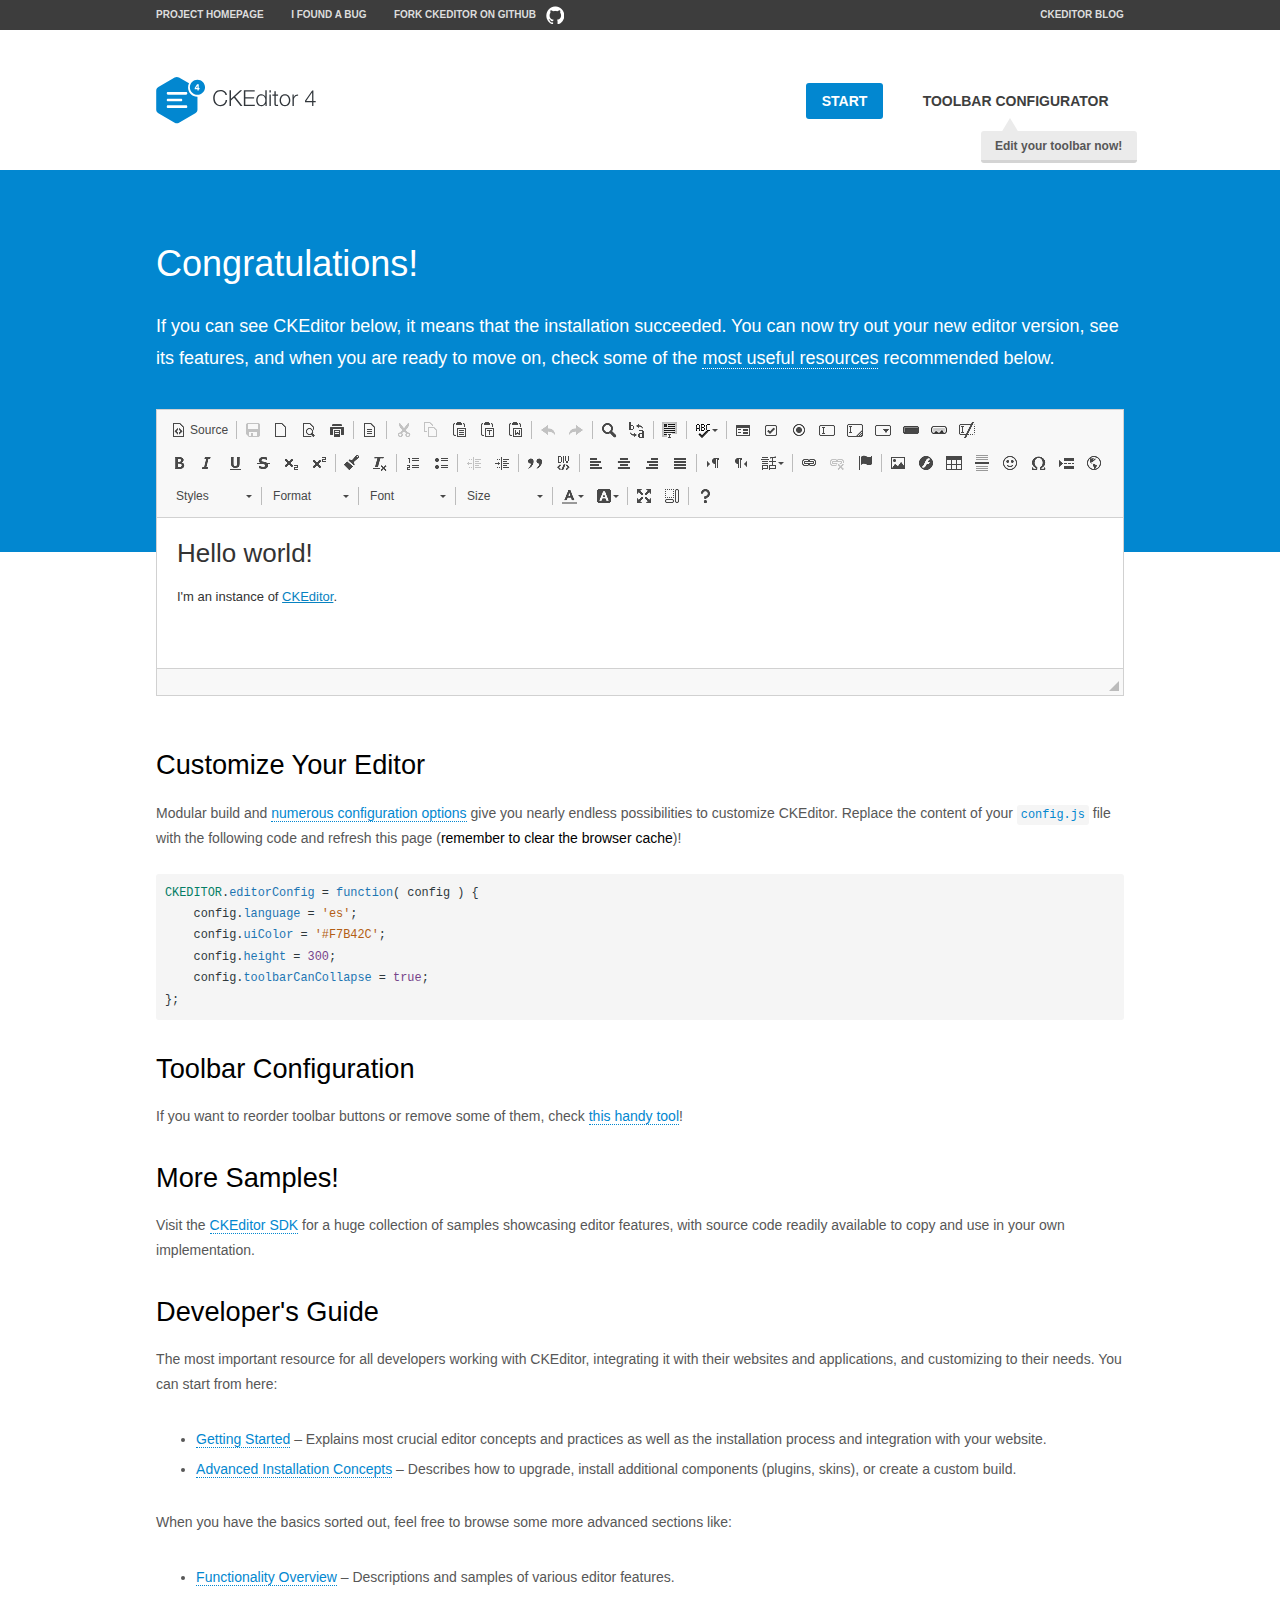
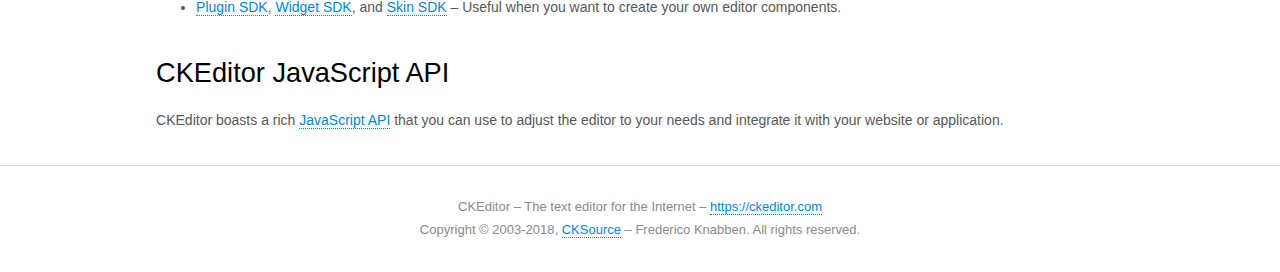
<file: src/main/resources/static/html/egovframework/com/cmm/utl/ckeditor/samples/index.html>
<!DOCTYPE html>
<!--
Copyright (c) 2003-2018, CKSource - Frederico Knabben. All rights reserved.
For licensing, see LICENSE.md or https://ckeditor.com/legal/ckeditor-oss-license
-->
<html>
<head>
	<meta charset="utf-8">
	<title>CKEditor Sample</title>
	<script src="../ckeditor.js"></script>
	<script src="js/sample.js"></script>
	<link rel="stylesheet" href="css/samples.css">
	<link rel="stylesheet" href="toolbarconfigurator/lib/codemirror/neo.css">
</head>
<body id="main">

<nav class="navigation-a">
	<div class="grid-container">
		<ul class="navigation-a-left grid-width-70">
			<li><a href="https://ckeditor.com/ckeditor-4/">Project Homepage</a></li>
			<li><a href="https://github.com/ckeditor/ckeditor-dev/issues">I found a bug</a></li>
			<li><a href="http://github.com/ckeditor/ckeditor-dev" class="icon-pos-right icon-navigation-a-github">Fork CKEditor on GitHub</a></li>
		</ul>
		<ul class="navigation-a-right grid-width-30">
			<li><a href="https://ckeditor.com/blog/">CKEditor Blog</a></li>
		</ul>
	</div>
</nav>

<header class="header-a">
	<div class="grid-container">
		<h1 class="header-a-logo grid-width-30">
			<a href="index.html"><img src="img/logo.svg" onerror="this.src='img/logo.png'; this.onerror=null;" alt="CKEditor Sample"></a>
		</h1>

		<nav class="navigation-b grid-width-70">
			<ul>
				<li><a href="index.html" class="button-a button-a-background">Start</a></li>
				<li><a href="toolbarconfigurator/index.html" class="button-a">Toolbar configurator <span class="balloon-a balloon-a-nw">Edit your toolbar now!</span></a></li>
			</ul>
		</nav>
	</div>
</header>

<main>
	<div class="adjoined-top">
		<div class="grid-container">
			<div class="content grid-width-100">
				<h1>Congratulations!</h1>
				<p>
					If you can see CKEditor below, it means that the installation succeeded.
					You can now try out your new editor version, see its features, and when you are ready to move on, check some of the <a href="#sample-customize">most useful resources</a> recommended below.
				</p>
			</div>
		</div>
	</div>
	<div class="adjoined-bottom">
		<div class="grid-container">
			<div class="grid-width-100">
				<div id="editor">
					<h1>Hello world!</h1>
					<p>I'm an instance of <a href="https://ckeditor.com">CKEditor</a>.</p>
				</div>
			</div>
		</div>
	</div>

	<div class="grid-container">
		<div class="content grid-width-100">
			<section id="sample-customize">
				<h2>Customize Your Editor</h2>
				<p>Modular build and <a href="https://docs.ckeditor.com/ckeditor4/docs/#!/guide/dev_configuration">numerous configuration options</a> give you nearly endless possibilities to customize CKEditor. Replace the content of your <code><a href="../config.js">config.js</a></code> file with the following code and refresh this page (<strong>remember to clear the browser cache</strong>)!</p>
		<pre class="cm-s-neo CodeMirror"><code><span style="padding-right: 0.1px;"><span class="cm-variable">CKEDITOR</span>.<span class="cm-property">editorConfig</span> <span class="cm-operator">=</span> <span class="cm-keyword">function</span>( <span class="cm-def">config</span> ) {</span>
<span style="padding-right: 0.1px;"><span class="cm-tab">	</span><span class="cm-variable-2">config</span>.<span class="cm-property">language</span> <span class="cm-operator">=</span> <span class="cm-string">'es'</span>;</span>
<span style="padding-right: 0.1px;"><span class="cm-tab">	</span><span class="cm-variable-2">config</span>.<span class="cm-property">uiColor</span> <span class="cm-operator">=</span> <span class="cm-string">'#F7B42C'</span>;</span>
<span style="padding-right: 0.1px;"><span class="cm-tab">	</span><span class="cm-variable-2">config</span>.<span class="cm-property">height</span> <span class="cm-operator">=</span> <span class="cm-number">300</span>;</span>
<span style="padding-right: 0.1px;"><span class="cm-tab">	</span><span class="cm-variable-2">config</span>.<span class="cm-property">toolbarCanCollapse</span> <span class="cm-operator">=</span> <span class="cm-atom">true</span>;</span>
<span style="padding-right: 0.1px;">};</span></code></pre>
			</section>

			<section>
				<h2>Toolbar Configuration</h2>
				<p>If you want to reorder toolbar buttons or remove some of them, check <a href="toolbarconfigurator/index.html">this handy tool</a>!</p>
			</section>

			<section>
				<h2>More Samples!</h2>
				<p>Visit the <a href="https://sdk.ckeditor.com">CKEditor SDK</a> for a huge collection of samples showcasing editor features, with source code readily available to copy and use in your own implementation.</p>
			</section>

			<section>
				<h2>Developer's Guide</h2>
				<p>The most important resource for all developers working with CKEditor, integrating it with their websites and applications, and customizing to their needs. You can start from here:</p>
				<ul>
					<li><a href="https://docs.ckeditor.com/ckeditor4/docs/#!/guide/dev_installation">Getting Started</a> &ndash; Explains most crucial editor concepts and practices as well as the installation process and integration with your website.</li>
					<li><a href="https://docs.ckeditor.com/ckeditor4/docs/#!/guide/dev_advanced_installation">Advanced Installation Concepts</a> &ndash; Describes how to upgrade, install additional components (plugins, skins), or create a custom build.</li>
				</ul>
					<p>When you have the basics sorted out, feel free to browse some more advanced sections like:</p>
				<ul>
					<li><a href="https://docs.ckeditor.com/ckeditor4/docs/#!/guide/dev_features">Functionality Overview</a> &ndash; Descriptions and samples of various editor features.</li>
					<li><a href="https://docs.ckeditor.com/ckeditor4/docs/#!/guide/plugin_sdk_intro">Plugin SDK</a>, <a href="https://docs.ckeditor.com/ckeditor4/docs/#!/guide/widget_sdk_intro">Widget SDK</a>, and <a href="https://docs.ckeditor.com/ckeditor4/docs/#!/guide/skin_sdk_intro">Skin SDK</a> &ndash; Useful when you want to create your own editor components.</li>
				</ul>
			</section>

			<section>
				<h2>CKEditor JavaScript API</h2>
				<p>CKEditor boasts a rich <a href="https://docs.ckeditor.com/ckeditor4/docs/#!/api">JavaScript API</a> that you can use to adjust the editor to your needs and integrate it with your website or application.</p>
			</section>
		</div>
	</div>
</main>

<footer class="footer-a grid-container">
	<div class="grid-container">
		<p class="grid-width-100">
			CKEditor &ndash; The text editor for the Internet &ndash; <a class="samples" href="https://ckeditor.com/">https://ckeditor.com</a>
		</p>
		<p class="grid-width-100" id="copy">
			Copyright &copy; 2003-2018, <a class="samples" href="https://cksource.com/">CKSource</a> &ndash; Frederico Knabben. All rights reserved.
		</p>
	</div>
</footer>
<script>
	initSample();
</script>

</body>
</html>
</file>
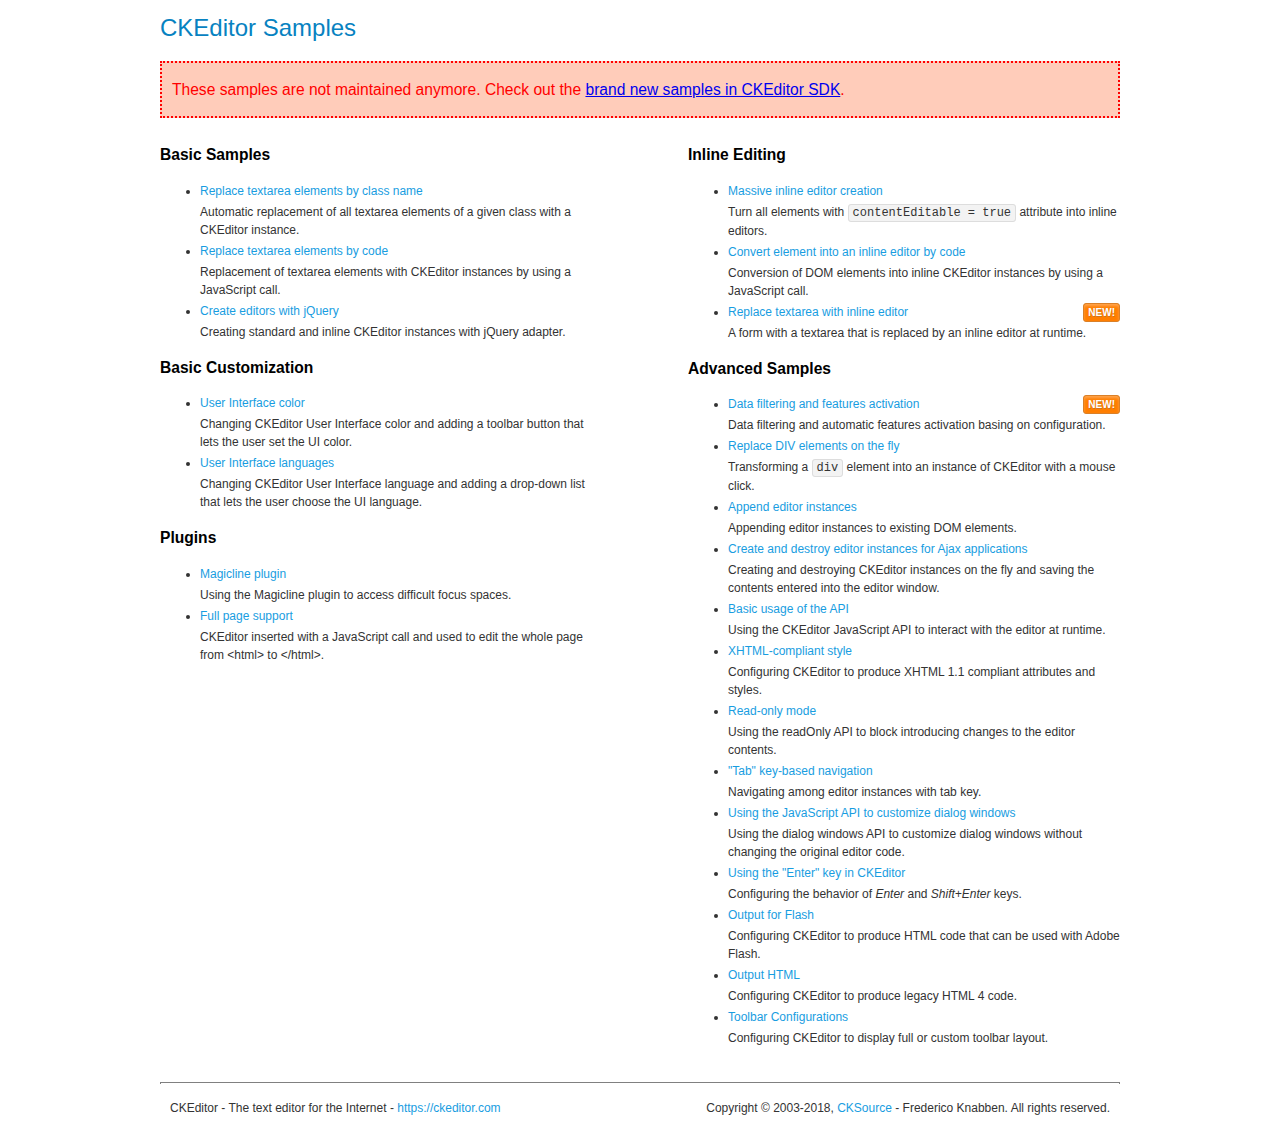
<file: src/main/resources/static/html/egovframework/com/cmm/utl/ckeditor/samples/old/index.html>
<!DOCTYPE html>
<!--
Copyright (c) 2003-2018, CKSource - Frederico Knabben. All rights reserved.
For licensing, see LICENSE.md or https://ckeditor.com/legal/ckeditor-oss-license
-->
<html>
<head>
	<meta charset="utf-8">
	<title>CKEditor Samples</title>
	<link rel="stylesheet" href="sample.css">
</head>
<body>
	<h1 class="samples">
		CKEditor Samples
	</h1>
	<div class="warning deprecated">
		These samples are not maintained anymore. Check out the <a href="https://sdk.ckeditor.com/">brand new samples in CKEditor SDK</a>.
	</div>
	<div class="twoColumns">
		<div class="twoColumnsLeft">
			<h2 class="samples">
				Basic Samples
			</h2>
			<dl class="samples">
				<dt><a class="samples" href="replacebyclass.html">Replace textarea elements by class name</a></dt>
				<dd>Automatic replacement of all textarea elements of a given class with a CKEditor instance.</dd>

				<dt><a class="samples" href="replacebycode.html">Replace textarea elements by code</a></dt>
				<dd>Replacement of textarea elements with CKEditor instances by using a JavaScript call.</dd>

				<dt><a class="samples" href="jquery.html">Create editors with jQuery</a></dt>
				<dd>Creating standard and inline CKEditor instances with jQuery adapter.</dd>
			</dl>

			<h2 class="samples">
				Basic Customization
			</h2>
			<dl class="samples">
				<dt><a class="samples" href="uicolor.html">User Interface color</a></dt>
				<dd>Changing CKEditor User Interface color and adding a toolbar button that lets the user set the UI color.</dd>

				<dt><a class="samples" href="uilanguages.html">User Interface languages</a></dt>
				<dd>Changing CKEditor User Interface language and adding a drop-down list that lets the user choose the UI language.</dd>
			</dl>


			<h2 class="samples">Plugins</h2>
<dl class="samples">
<dt><a class="samples" href="magicline/magicline.html">Magicline plugin</a></dt>
<dd>Using the Magicline plugin to access difficult focus spaces.</dd>

<dt><a class="samples" href="wysiwygarea/fullpage.html">Full page support</a></dt>
<dd>CKEditor inserted with a JavaScript call and used to edit the whole page from &lt;html&gt; to &lt;/html&gt;.</dd>
</dl>
		</div>
		<div class="twoColumnsRight">
			<h2 class="samples">
				Inline Editing
			</h2>
			<dl class="samples">
				<dt><a class="samples" href="inlineall.html">Massive inline editor creation</a></dt>
				<dd>Turn all elements with <code>contentEditable = true</code> attribute into inline editors.</dd>

				<dt><a class="samples" href="inlinebycode.html">Convert element into an inline editor by code</a></dt>
				<dd>Conversion of DOM elements into inline CKEditor instances by using a JavaScript call.</dd>

				<dt><a class="samples" href="inlinetextarea.html">Replace textarea with inline editor</a> <span class="new">New!</span></dt>
				<dd>A form with a textarea that is replaced by an inline editor at runtime.</dd>

				
			</dl>

			<h2 class="samples">
				Advanced Samples
			</h2>
			<dl class="samples">
				<dt><a class="samples" href="datafiltering.html">Data filtering and features activation</a> <span class="new">New!</span></dt>
				<dd>Data filtering and automatic features activation basing on configuration.</dd>

				<dt><a class="samples" href="divreplace.html">Replace DIV elements on the fly</a></dt>
				<dd>Transforming a <code>div</code> element into an instance of CKEditor with a mouse click.</dd>

				<dt><a class="samples" href="appendto.html">Append editor instances</a></dt>
				<dd>Appending editor instances to existing DOM elements.</dd>

				<dt><a class="samples" href="ajax.html">Create and destroy editor instances for Ajax applications</a></dt>
				<dd>Creating and destroying CKEditor instances on the fly and saving the contents entered into the editor window.</dd>

				<dt><a class="samples" href="api.html">Basic usage of the API</a></dt>
				<dd>Using the CKEditor JavaScript API to interact with the editor at runtime.</dd>

				<dt><a class="samples" href="xhtmlstyle.html">XHTML-compliant style</a></dt>
				<dd>Configuring CKEditor to produce XHTML 1.1 compliant attributes and styles.</dd>

				<dt><a class="samples" href="readonly.html">Read-only mode</a></dt>
				<dd>Using the readOnly API to block introducing changes to the editor contents.</dd>

				<dt><a class="samples" href="tabindex.html">"Tab" key-based navigation</a></dt>
				<dd>Navigating among editor instances with tab key.</dd>


				
<dt><a class="samples" href="dialog/dialog.html">Using the JavaScript API to customize dialog windows</a></dt>
<dd>Using the dialog windows API to customize dialog windows without changing the original editor code.</dd>

<dt><a class="samples" href="enterkey/enterkey.html">Using the &quot;Enter&quot; key in CKEditor</a></dt>
<dd>Configuring the behavior of <em>Enter</em> and <em>Shift+Enter</em> keys.</dd>

<dt><a class="samples" href="htmlwriter/outputforflash.html">Output for Flash</a></dt>
<dd>Configuring CKEditor to produce HTML code that can be used with Adobe Flash.</dd>

<dt><a class="samples" href="htmlwriter/outputhtml.html">Output HTML</a></dt>
<dd>Configuring CKEditor to produce legacy HTML 4 code.</dd>

<dt><a class="samples" href="toolbar/toolbar.html">Toolbar Configurations</a></dt>
<dd>Configuring CKEditor to display full or custom toolbar layout.</dd>

			</dl>
		</div>
	</div>
	<div id="footer">
		<hr>
		<p>
			CKEditor - The text editor for the Internet - <a class="samples" href="https://ckeditor.com/">https://ckeditor.com</a>
		</p>
		<p id="copy">
			Copyright &copy; 2003-2018, <a class="samples" href="https://cksource.com/">CKSource</a> - Frederico Knabben. All rights reserved.
		</p>
	</div>
</body>
</html>
</file>
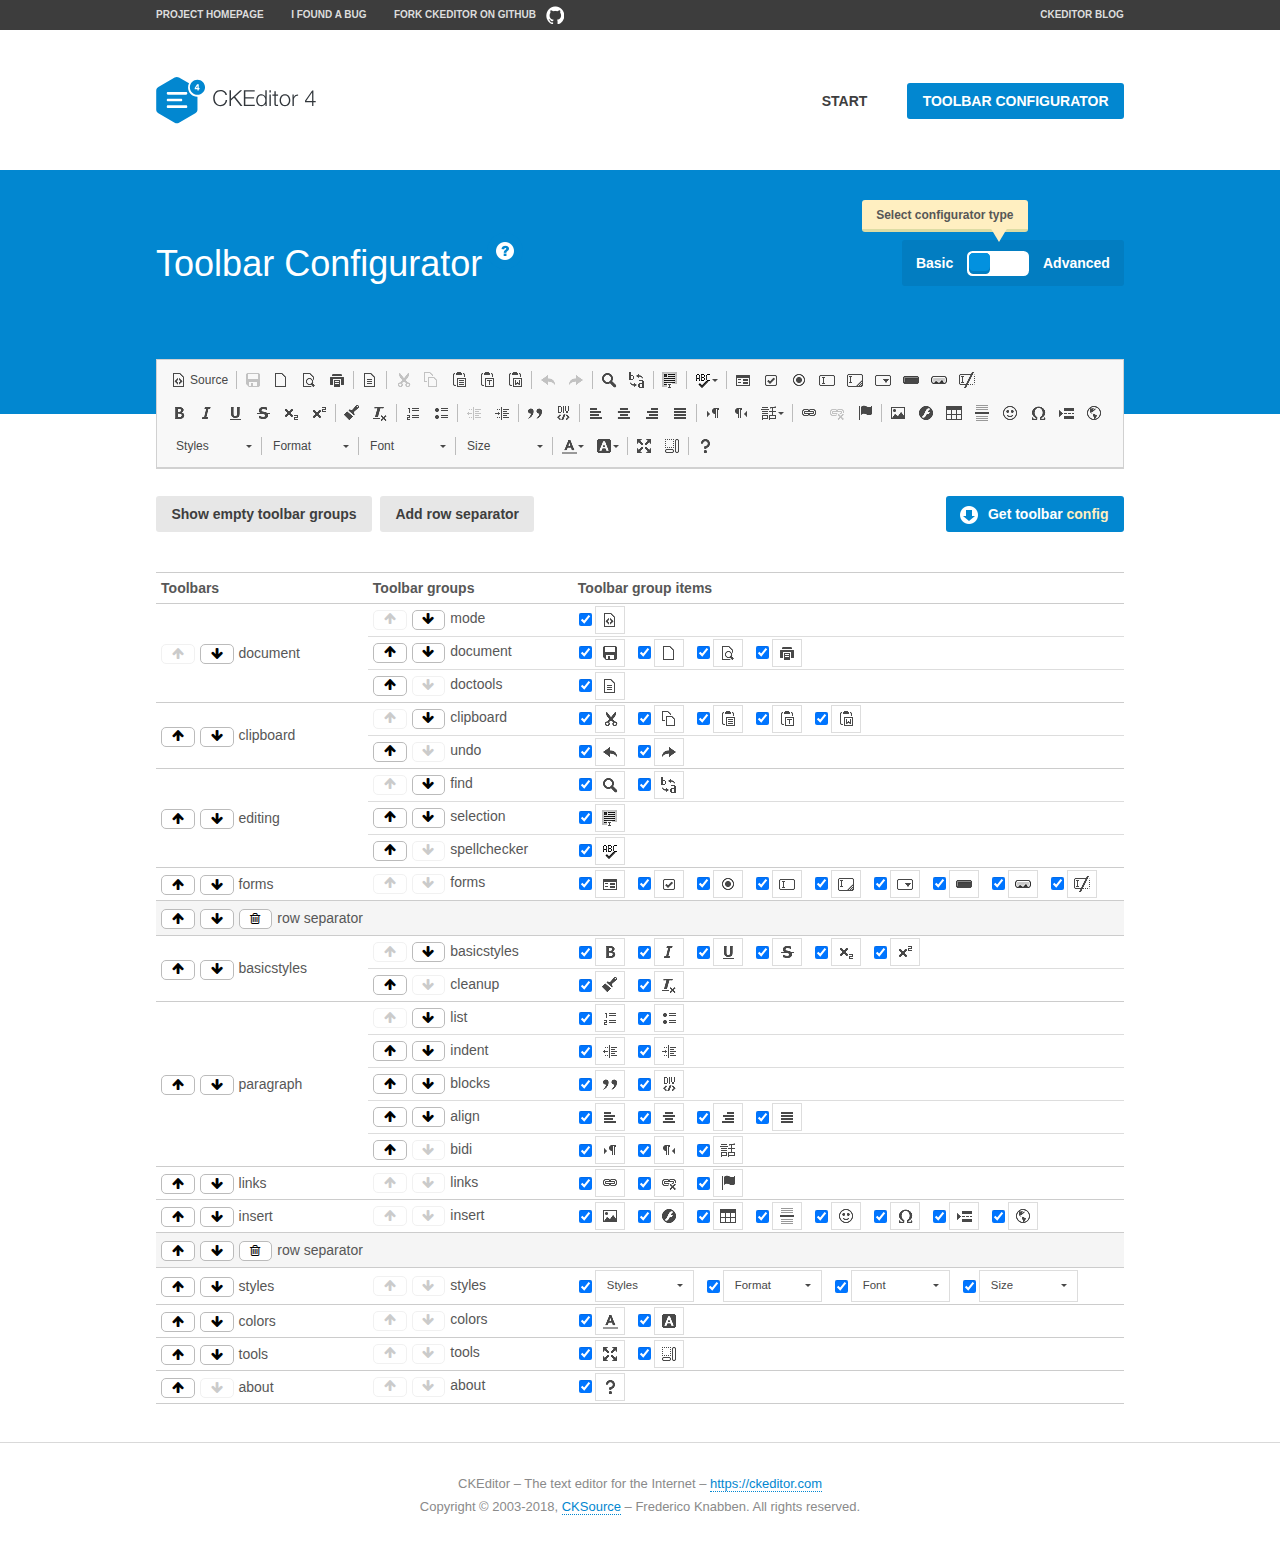
<file: src/main/resources/static/html/egovframework/com/cmm/utl/ckeditor/samples/toolbarconfigurator/index.html>
<!DOCTYPE html>
<!--
Copyright (c) 2003-2018, CKSource - Frederico Knabben. All rights reserved.
For licensing, see LICENSE.md or https://ckeditor.com/legal/ckeditor-oss-license
-->
<!--[if IE 8]><html class="ie8"><![endif]-->
<!--[if gt IE 8]><html><![endif]-->
<!--[if !IE]><!--><html><!--<![endif]-->
<head>
	<meta charset="utf-8">
	<title>Toolbar Configurator</title>
	<script src="../../ckeditor.js"></script>
	<script>
		if ( CKEDITOR.env.ie && CKEDITOR.env.version < 9 )
			CKEDITOR.tools.enableHtml5Elements( document );
	</script>
	<link rel="stylesheet" href="lib/codemirror/codemirror.css">
	<link rel="stylesheet" href="lib/codemirror/show-hint.css">
	<link rel="stylesheet" href="lib/codemirror/neo.css">
	<link rel="stylesheet" href="css/fontello.css">
	<link rel="stylesheet" href="../css/samples.css">
</head>
<body id="toolbar">

<nav class="navigation-a">
	<div class="grid-container">
		<ul class="navigation-a-left grid-width-70">
			<li><a href="https://ckeditor.com/ckeditor-4/">Project Homepage</a></li>
			<li><a href="https://github.com/ckeditor/ckeditor-dev/issues">I found a bug</a></li>
			<li><a href="http://github.com/ckeditor/ckeditor-dev" class="icon-pos-right icon-navigation-a-github">Fork CKEditor on GitHub</a></li>
		</ul>
		<ul class="navigation-a-right grid-width-30">
			<li><a href="https://ckeditor.com/blog/">CKEditor Blog</a></li>
		</ul>
	</div>
</nav>

<header class="header-a">
	<div class="grid-container">
		<h1 class="header-a-logo grid-width-30">
			<a href="../index.html"><img src="../img/logo.svg" onerror="this.src='../img/logo.png'; this.onerror=null;" alt="CKEditor Logo"></a>
		</h1>
		<nav class="navigation-b grid-width-70">
			<ul>
				<li><a href="../index.html"  class="button-a">Start</a></li>
				<li><a href="index.html"  class="button-a button-a-background">Toolbar configurator</a></li>
			</ul>
		</nav>
	</div>
</header>

<main>
	<div class="adjoined-top">
		<div class="grid-container">
			<div class="content grid-width-100">
				<div class="grid-container-nested">
					<h1 class="grid-width-60">
						Toolbar Configurator
						<a href="#help-content" type="button" title="Configurator help" id="help" class="button-a button-a-background button-a-no-text icon-pos-left icon-question-mark">Help</a>
					</h1>

					<div class="grid-width-40 grid-switch-magic">
						<div class="switch">
							<span class="balloon-a balloon-a-se">Select configurator type</span>
							<input type="radio" name="radio" data-num="1" id="radio-basic" />
							<input type="radio" name="radio" data-num="2" id="radio-advanced" />
							<label data-for="1" for="radio-basic">Basic</label>
							<span class="switch-inner">
								<span class="handler"></span>
							</span>
							<label data-for="2" for="radio-advanced">Advanced</label>
						</div>
					</div>
				</div>
			</div>
		</div>
	</div>
	<div class="adjoined-bottom">
		<div class="grid-container">
			<div class="grid-width-100">
				<div class="editors-container">
					<div id="editor-basic"></div>
					<div id="editor-advanced"></div>
				</div>
			</div>
		</div>
	</div>

	<div class="grid-container configurator">
		<div class="content grid-width-100">
			<div class="configurator">
				<div>
					<div id="toolbarModifierWrapper"></div>
				</div>
			</div>
		</div>
	</div>

	<div id="help-content">
		<div class="grid-container">
			<div class="grid-width-100">
				<h2>What Am I Doing Here?</h2>

				<div class="grid-container grid-container-nested">
					<div class="basic">
						<div class="grid-width-50">
							<p>Arrange <a href="https://docs.ckeditor.com/ckeditor4/docs/#!/api/CKEDITOR.config-cfg-toolbarGroups">toolbar groups</a>, toggle <a href="https://docs.ckeditor.com/ckeditor4/docs/#!/api/CKEDITOR.config-cfg-removeButtons">button visibility</a> according to your needs and get your toolbar configuration.</p>
							<p>You can replace the content of the <a href="../../config.js"><code>config.js</code></a> file with the generated configuration. If you already set some configuration options you will need to merge both configurations.</p>
						</div>
						<div class="grid-width-50">
							<p>Read more about different ways of <a href="https://docs.ckeditor.com/ckeditor4/docs/#!/guide/dev_configuration">setting configuration</a> and do not forget about <strong>clearing browser cache</strong>.</p>
							<p>Arranging toolbar groups is the recommended way of configuring the toolbar, but if you need more freedom you can use the <a href="#advanced">advanced configurator</a>.</p>
						</div>
					</div>
					<div class="advanced" style="display: none;">
						<div class="grid-width-50">
							<p>With this code editor you can edit your <a href="https://docs.ckeditor.com/ckeditor4/docs/#!/api/CKEDITOR.config-cfg-toolbar">toolbar configuration</a> live.</p>
							<p>You can replace the content of the <a href="../../config.js"><code>config.js</code></a> file with the generated configuration. If you already set some configuration options you will need to merge both configurations.</p>
						</div>
						<div class="grid-width-50">
							<p>Read more about different ways of <a href="https://docs.ckeditor.com/ckeditor4/docs/#!/guide/dev_configuration">setting configuration</a> and do not forget about <strong>clearing browser cache</strong>.</p>
						</div>
					</div>
				</div>

				<p class="grid-container grid-container-nested">
					<button type="button" class="help-content-close grid-width-100 button-a button-a-background">Got it. Let's play!</button>
				</p>
			</div>
		</div>
	</div>
</main>

<footer class="footer-a grid-container">
	<p class="grid-width-100">
		CKEditor &ndash; The text editor for the Internet &ndash; <a class="samples" href="https://ckeditor.com/">https://ckeditor.com</a>
	</p>
	<p class="grid-width-100" id="copy">
		Copyright &copy; 2003-2018, <a class="samples" href="https://cksource.com/">CKSource</a> &ndash; Frederico Knabben. All rights reserved.
	</p>
</footer>

<script src="lib/codemirror/codemirror.js"></script>
<script src="lib/codemirror/javascript.js"></script>
<script src="lib/codemirror/show-hint.js"></script>

<script src="js/fulltoolbareditor.js"></script>
<script src="js/abstracttoolbarmodifier.js"></script>
<script src="js/toolbarmodifier.js"></script>
<script src="js/toolbartextmodifier.js"></script>
<script src="../js/sf.js"></script>

<script>
	( function() {
		'use strict';

		var mode = ( window.location.hash.substr( 1 ) === 'advanced' ) ? 'advanced' : 'basic',
			configuratorSection = CKEDITOR.document.findOne( 'main > .grid-container.configurator' ),
			basicInstruction = CKEDITOR.document.findOne( '#help-content .basic' ),
			advancedInstruction = CKEDITOR.document.findOne( '#help-content .advanced' ),

			// Configurator mode switcher.
			modeSwitchBasic = CKEDITOR.document.getById( 'radio-basic' ),
			modeSwitchAdvanced = CKEDITOR.document.getById( 'radio-advanced' );

		// Initial setup
		function updateSwitcher() {
			if ( mode === 'advanced' ) {
				modeSwitchAdvanced.$.checked = true;
			} else {
				modeSwitchBasic.$.checked = true;
			}
		}

		updateSwitcher();

		CKEDITOR.document.getWindow().on( 'hashchange', function( e ) {
			var hash = window.location.hash.substr( 1 );
			if ( !( hash === 'advanced' || hash === 'basic' ) ) {
				return;
			}
			mode = hash;
			onToolbarsDone( mode );
		} );

		CKEDITOR.document.getWindow().on( 'resize', function() {
			updateToolbar( ( mode === 'basic' ? toolbarModifier : toolbarTextModifier )[ 'editorInstance' ] );
		} );

		function onRefresh( modifier ) {
			modifier = modifier || this;

			if ( mode === 'basic' && modifier instanceof ToolbarConfigurator.ToolbarTextModifier ) {
				return;
			}

			// CodeMirror container becomes visible, so we need to refresh and to avoid rendering problems.
			if ( mode === 'advanced' && modifier instanceof ToolbarConfigurator.ToolbarTextModifier ) {
				modifier.codeContainer.refresh();
			}

			updateToolbar( modifier.editorInstance );
		}

		function updateToolbar( editor ) {
			var editorContainer = editor.container;

			// Not always editor is loaded.
			if ( !editorContainer ) {
				return;
			}

			var displayStyle = editorContainer.getStyle( 'display' );

			editorContainer.setStyle( 'display', 'block' );

			var newHeight = editorContainer.getSize( 'height' );

			var newMarginTop = parseInt( editorContainer.getComputedStyle( 'margin-top' ), 10 );
			newMarginTop = ( isNaN( newMarginTop ) ? 0 : Number( newMarginTop ) );

			var newMarginBottom = parseInt( editorContainer.getComputedStyle( 'margin-bottom' ), 10 );
			newMarginBottom = ( isNaN( newMarginBottom ) ? 0 : Number( newMarginBottom ) );

			var result = newHeight + newMarginTop + newMarginBottom;

			editorContainer.setStyle( 'display', displayStyle );

			editor.container.getAscendant( 'div' ).setStyle( 'height', result + 'px' );
		}

		var toolbarModifier = new ToolbarConfigurator.ToolbarModifier( 'editor-basic' );

		var done = 0;
		toolbarModifier.init( onToolbarInit );
		toolbarModifier.onRefresh = onRefresh;

		CKEDITOR.document.getById( 'toolbarModifierWrapper' ).append( toolbarModifier.mainContainer );

		var toolbarTextModifier = new ToolbarConfigurator.ToolbarTextModifier( 'editor-advanced' );
		toolbarTextModifier.init( onToolbarInit );
		toolbarTextModifier.onRefresh = onRefresh;

		function onToolbarInit() {
			if ( ++done === 2 ) {
				onToolbarsDone();

				positionSticky.watch( CKEDITOR.document.findOne( '.toolbar' ), function() {
					return mode === 'advanced';
				} );
			}
		}

		function onToolbarsDone() {
			if ( mode === 'basic' ) {
				toggleModeBasic( false );
			} else {
				toggleModeAdvanced( false );
			}

			updateSwitcher();

			setTimeout( function() {
				CKEDITOR.document.findOne( '.editors-container' ).addClass( 'active' );
				CKEDITOR.document.findOne( '#toolbarModifierWrapper' ).addClass( 'active' );
			}, 200 );
		}

		CKEDITOR.document.getById( 'toolbarModifierWrapper' ).append( toolbarTextModifier.mainContainer );

		function toogleModeSwitch( onElement, offElement, onModifier, offModifier ) {
			onElement.addClass( 'fancy-button-active' );
			offElement.removeClass( 'fancy-button-active' );

			onModifier.showUI();
			offModifier.hideUI();
		}

		function toggleModeBasic( callOnRefresh ) {
			callOnRefresh = ( callOnRefresh !== false );
			mode = 'basic';
			window.location.hash = '#basic';
			toogleModeSwitch( modeSwitchBasic, modeSwitchAdvanced, toolbarModifier, toolbarTextModifier );

			configuratorSection.removeClass( 'freed-width' );
			basicInstruction.show();
			advancedInstruction.hide();

			callOnRefresh && onRefresh( toolbarModifier );
		}

		function toggleModeAdvanced( callOnRefresh ) {
			callOnRefresh = ( callOnRefresh !== false );
			mode = 'advanced';
			window.location.hash = '#advanced';
			toogleModeSwitch( modeSwitchAdvanced, modeSwitchBasic, toolbarTextModifier, toolbarModifier );

			configuratorSection.addClass( 'freed-width' );
			advancedInstruction.show();
			basicInstruction.hide();

			callOnRefresh && onRefresh( toolbarTextModifier );
		}

		modeSwitchBasic.on( 'click', toggleModeBasic );
		modeSwitchAdvanced.on( 'click', toggleModeAdvanced );

		//
		// Position:sticky for the toolbar.
		//

		// Will make elements behave like they were styled with position:sticky.
		var positionSticky = {
			// Store object: {
			// 		element: CKEDITOR.dom.element, // Element which will float.
			// 		placeholder: CKEDITOR.dom.element, // Placeholder which is place to prevent page bounce.
			// 		isFixed: boolean // Whether element float now.
			// }
			watched: [],

			active: [],

			staticContainer: null,

			init: function() {
				var element = CKEDITOR.dom.element.createFromHtml(
					'<div class="staticContainer">' +
						'<div class="grid-container" >' +
							'<div class="grid-width-100">' +
								'<div class="inner"></div>' +
							'</div>' +
						'</div>' +
					'</div>' );

				this.staticContainer = element.findOne( '.inner' );

				CKEDITOR.document.getBody().append( element );
			},

			watch: function( element, preventFunc ) {
				this.watched.push( {
					element: element,
					placeholder: new CKEDITOR.dom.element( 'div' ),
					isFixed: false,
					preventFunc: preventFunc
				} );
			},

			checkAll: function() {
				for ( var i = 0; i < this.watched.length; i++ ) {
					this.check( this.watched[ i ] );
				}
			},

			check: function( element ) {
				var isFixed = element.isFixed;
				var shouldBeFixed = this.shouldBeFixed( element );

				// Nothing to be done.
				if ( isFixed === shouldBeFixed ) {
					return;
				}

				var placeholder = element.placeholder;

				if ( isFixed ) {
					// Unfixing.

					element.element.insertBefore( placeholder );
					placeholder.remove();

					element.element.removeStyle( 'margin' );

					this.active.splice( CKEDITOR.tools.indexOf( this.active, element ), 1 );

				} else {
					// Fixing.
					placeholder.setStyle( 'width', element.element.getSize( 'width' ) + 'px' );
					placeholder.setStyle( 'height', element.element.getSize( 'height' ) + 'px' );
					placeholder.setStyle( 'margin-bottom', element.element.getComputedStyle( 'margin-bottom' ) );
					placeholder.setStyle( 'display', element.element.getComputedStyle( 'display' ) );
					placeholder.insertAfter( element.element );

					this.staticContainer.append( element.element );

					this.active.push( element );
				}

				element.isFixed = !element.isFixed;
			},

			shouldBeFixed: function( element ) {
				if ( element.preventFunc && element.preventFunc() ) {
					return false;
				}

				// If element is already fixed we are checking it's placeholder.
				var related = ( element.isFixed ? element.placeholder : element.element ),
					clientRect = related.$.getBoundingClientRect(),
					staticHeight = this.staticContainer.getSize('height' ),
					elemHeight = element.element.getSize( 'height' );

				if ( element.isFixed ) {
					return ( clientRect.top + elemHeight < staticHeight );
				} else {
					return ( clientRect.top < staticHeight );
				}
			}
		};

		positionSticky.init();

		CKEDITOR.document.getWindow().on( 'scroll',
			new CKEDITOR.tools.eventsBuffer( 100, positionSticky.checkAll, positionSticky ).input
		);

		// Make the toolbar sticky.
		positionSticky.watch( CKEDITOR.document.findOne( '.editors-container' ) );

		// Help button and help-content.
		( function() {
			var helpButton = CKEDITOR.document.getById( 'help' ),
				helpContent = CKEDITOR.document.getById( 'help-content' );

			// Don't show help button on IE8 because it's unsupported by Pico Modal.
			if ( CKEDITOR.env.ie && CKEDITOR.env.version == 8 ) {
				helpButton.hide();
			} else {
				// Display help modal when the button is clicked.
				helpButton.on( 'click', function( evt ) {
					SF.modal( {
						// Clone modal content from DOM.
						content: helpContent.getHtml(),

						afterCreate: function( modal ) {
							// Enable modal content button to close the modal.
							new CKEDITOR.dom.element( modal.modalElem() ).findOne( '.help-content-close' ).once( 'click', modal.close );
						}
					} ).show();
				} );
			}
		} )();
	} )();
</script>
</body>
</html>
</file>
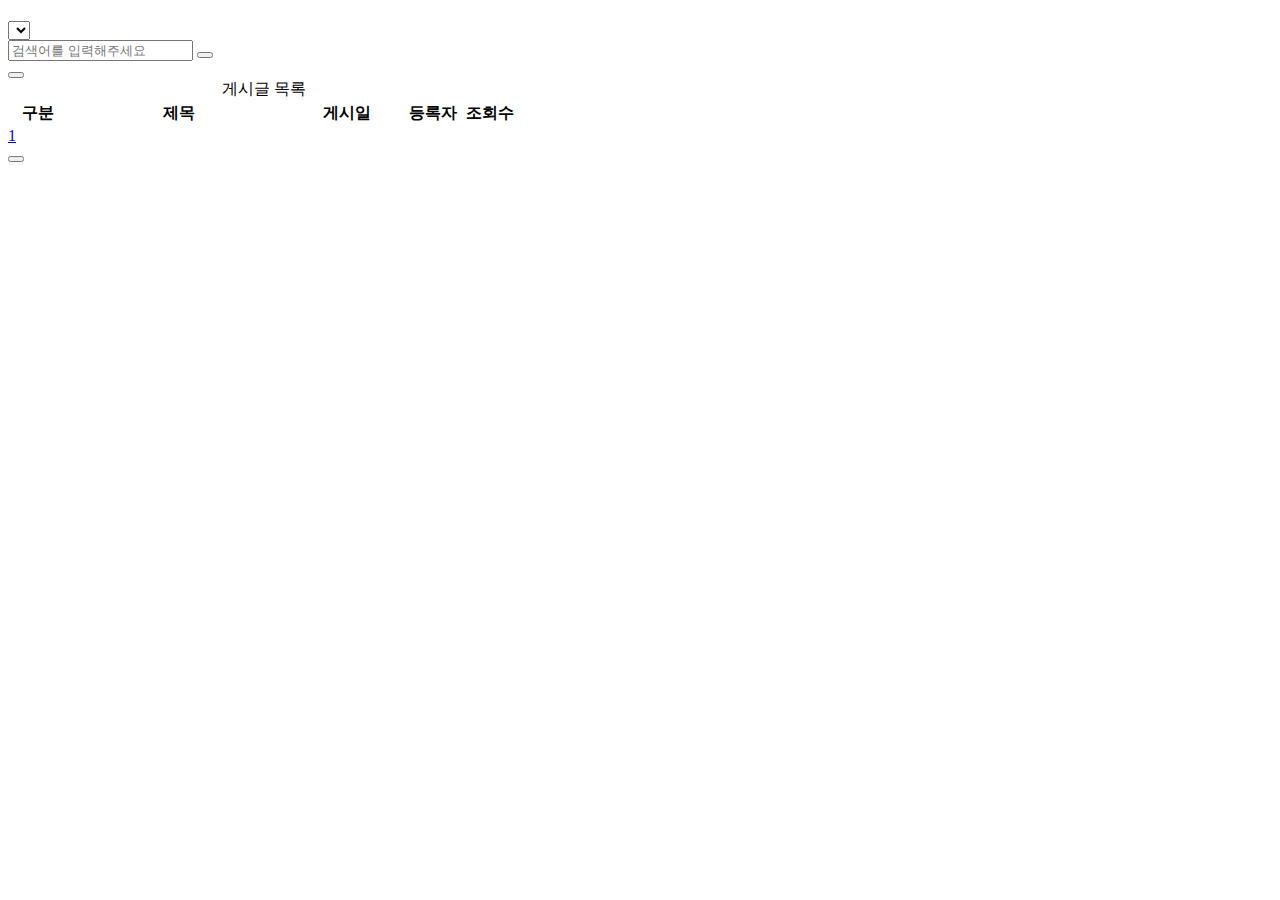
<file: src/main/resources/templates/egovframework/com/cop/bbs/bbs/EgovArticleList.html>
<!DOCTYPE html>
<html lang="ko" xmlns:th="http://www.thymeleaf.org">
<head th:with="pageTitle=#{comCopBbs.articleVO.title}">
    <meta charset="UTF-8">
    <title th:text="${pageTitle} + ' ' + #{title.list}"></title><!--게시글 목록-->
<!--    <link th:href="@{/css/pattern_css.css}" type="text/css" rel="stylesheet">-->
<!--    <script src="/js/jquery-3.7.1.min.js"></script>-->
    <div th:replace="egovframework/com/cop/bbs/bbs/fragement/linkFragment"></div>
</head>
<body th:with="pageTitle=#{comCopBbs.articleVO.title}">
<!-- javascript warning tag  -->
<noscript class="noScriptTitle" th:text="#{common.noScriptTitle.msg}"></noscript>
<div id="container">
    <h1 id="bbsTitle" th:text="${pageTitle} + ' ' + #{title.list} + ' - '"></h1><!--게시글 목록-->
    <!--하단 버튼-->
    <!-- 검색 입력폼 -->
    <div class="search-top-box" th:title="#{common.searchCondition.msg}">
        <div class="sch-form-wrap">
            <div class="form-conts">
                <select class="form-select" name="searchCnd" id="searchCnd" th:title="#{title.searchCondition} + ' ' + #{input.cSelect}">
                    <option value="0" th:selected="${searchCnd == '0'}" th:text="#{comCopBbs.articleVO.list.nttSj}"></option>
                    <option value="1" th:selected="${searchCnd == '1'}" th:text="#{comCopBbs.articleVO.list.nttCn}"></option>
                    <option value="1" th:selected="${searchCnd == '2'}" th:text="#{table.reger}"></option>
                </select>
            </div>
            <div class="sch-input">
                <input type="text" class="form-control" placeholder="검색어를 입력해주세요" name="searchWrd" id="searchWrd" th:title="#{title.search} + ' ' + #{input.input}">
                <button type="button" class="krds-btn svg-icon ico-sch" onclick="fn_egov_search_article(bbsId, 1)" th:title="#{title.inquire} + ' ' + #{input.button}">
                    <span class="sr-only" th:text="#{button.inquire}"></span>
                </button>
            </div>
            <button type="button" class="krds-btn" th:onclick="|location.href='@{/cop/bbs/bbs/insertArticleView(bbsId=${bbsId})}'|" th:text="#{button.create}" th:title="#{button.create} + ' ' + #{input.button}"></button>
        </div>
    </div>
    <!-- //검색 입력폼 -->

    <!-- 검색 결과 : 리스트 -->
    <div class="tbl-wrap">
        <table class="tbl col data">
            <caption>게시글 목록</caption>
            <colgroup>
                <col style="width: 10%;">
                <col style="width: 40%;">
                <col style="width: 20%;">
                <col style="width: 10%;">
                <col style="width: 10%;">
                <col>
            </colgroup>
            <thead>
            <tr>
                <th scope="col">구분</th>
                <th scope="col">제목</th>
                <th scope="col">게시일</th>
                <th scope="col">등록자</th>
                <th scope="col">조회수</th>
            </tr>
            </thead>
            <tbody></tbody>
        </table>
    </div>

    <!-- paging : 웹 -->
    <div class="pagination w-page" id="pagination">
        <div class="page-links">
            <a class="page-link active" href="#">1</a>
        </div>
    </div>

    <div class="btn-wrap">
        <button type="button" class="krds-btn medium tertiary" onclick="location.href='/cop/bbs/bbs/selectBBSMasterInfsView'" th:title="#{title.list}" th:text="#{title.list}"></button>
    </div>
</div>


<script th:inline="javascript">
    var bbsId = /*[[${bbsId}]]*/;       // 서버에서 전달된 bbsId 값을 사용
    var pageNum = /*[[${pageNum}]]*/;   // 서버에서 전달된 pageNum 값을 사용
    var messages = {
        "table.num": /*[[#{table.num}]]*/,
        "table.reger": /*[[#{table.reger}]]*/,
        "table.regdate": /*[[#{table.regdate}]]*/,
        "comCopBbs.articleVO.detail.inqireCo": /*[[#{comCopBbs.articleVO.detail.inqireCo}]]*/,
        "common.nodata.msg": /*[[#{common.nodata.msg}]]*/
    };

    // 페이지 로드 시 초기 데이터 가져오기
    $(document).ready(function() {
        fn_egov_inquire_bbsdetail(bbsId);
        fn_egov_search_article(bbsId, pageNum);
    });

    /*********************************************************
     * 게시판 조회 처리 함수
     ******************************************************** */
    function fn_egov_inquire_bbsdetail(bbsId) {
        $.ajax({
            url: '/cop/bbs/bbs/selectBBSMasterDetail',
            method: 'GET',
            data: { bbsId: bbsId },
            success: function (response) {
                renderBBSMasterInf(response);
            },
            error: function (error) {
                console.error("Error fetching bbs detail:", error);
            }
        });
    }

    /*********************************************************
     * 게시글 조회 처리 함수
     ******************************************************** */
    function fn_egov_search_article(bbsId, pageIndex) {
        const searchCnd = $('#searchCnd').val();
        const searchWrd = $('#searchWrd').val();
        $.ajax({
            url: `/cop/bbs/bbs/selectArticleList`,
            method: 'GET',
            data: { bbsId: bbsId, searchCnd: searchCnd, searchWrd: searchWrd, pageIndex: pageIndex },
            success: function(response) {
                renderArticleList(response, pageIndex, bbsId);
                renderPagination(response.paginationHtml);
                // 조회 후 값을 화면에 반영
                $('#searchCnd').val(searchCnd);
                $('#searchWrd').val(searchWrd);
            },
            error: function(error) {
                console.error("Error fetching bbs list:", error);
                renderArticleList({ content: [] }, pageIndex);
                renderPagination({ totalElements: 0, number: 0, size: 10, totalPages: 1 });
            }
        });
    }

    /*********************************************************
     * 게시판 정보 렌더링 함수
     ******************************************************** */
    function renderBBSMasterInf(response) {
        const bbsName = response.bbsNm;
        $('#bbsTitle').append(bbsName);
    }

    /*********************************************************
     * 게시글 목록 렌더링 함수
     ******************************************************** */
    function renderArticleList(response, pageIndex, bbsId) {
        // const articleList = $('#articleList');
        const articleList = $('.tbl-wrap tbody');
        articleList.empty();
        if (response.content.length > 0) {
            const totalElements = response.totalElements;
            console.log(response);
            response.noticeList.forEach((item) => {
               const noticeItem = `<tr onclick="location.href='/cop/bbs/bbs/selectArticleDetailView?bbsId=${bbsId}&nttId=${item.nttId}&pageNum=${pageIndex}'">
                                        <td><span class="krds-badge">공지</span></td>
                                        <td style="font-weight: bold;">
                                            <span style="display: inline-block; width: 20px; height: 20px; background: url('/img/egovframe/icon_notice.png') no-repeat center center"></span>
                                            ${item.nttSj}
                                        </td>
                                        <td>${item.frstRegistPnttm}</td>
                                        <td>${item.ntcrNm}</td>
                                        <td>${item.rdcnt}</td>
                                    <tr>`
                articleList.append(noticeItem);
            });
            response.content.forEach((article, index) => {
                const listItem = `<tr onclick="location.href='/cop/bbs/bbs/selectArticleDetailView?bbsId=${bbsId}&nttId=${article.nttId}&pageNum=${pageIndex}'">
                                    <td>${totalElements - ((response.number * response.size) + index)}</td>
                                    <td ${article.sjBoldAt === "Y" ? "style='font-weight:bold;'":""}>
                                    ${article.answerAt === "Y"?
                                        Array(article.answerLc).fill("&nbsp&nbsp&nbsp&nbsp").join(' ') + "<span style=\"display: inline-block; width: 20px; height: 20px; background: url('/img/egovframe/icon_reply.png') no-repeat center center;\"></span>" : ""}
                                    ${article.secretAt === "Y"?
                                        // 로그인 유저 == 게시글 등록자 이면 열린 자물쇠로 이미지 변경하거나 자물쇠 아이콘 삭제 //
                                        "<span style=\"display: inline-block; width: 20px; height: 20px; background: url('/img/egovframe/icon_secret.svg') no-repeat center center;\"></span>" : ""}
                                    ${article.nttSj}
                                    </td>
                                    <td>${article.frstRegistPnttm}</td>
                                    <td>${article.ntcrNm}</td>
                                    <td>${article.rdcnt}</td>
                                </tr>`;
                articleList.append(listItem);
            });
        } else {
            const listItem = '<tr><td colspan="5">데이터 없음</td></tr>'
            articleList.append(listItem);
        }
    }

    /*********************************************************
     * 페이지네이션 렌더링 함수
     ******************************************************** */
    function renderPagination(paginationHtml) {
        const pagination = $('#pagination');
        pagination.empty();
        pagination.append(paginationHtml);
    }

    /*********************************************************
     * 페이지네이션 조회 함수
     ******************************************************** */
    function linkPage(pageIndex) {
        fn_egov_search_article(bbsId, pageIndex);
    }
</script>

</body>
</html>
</file>
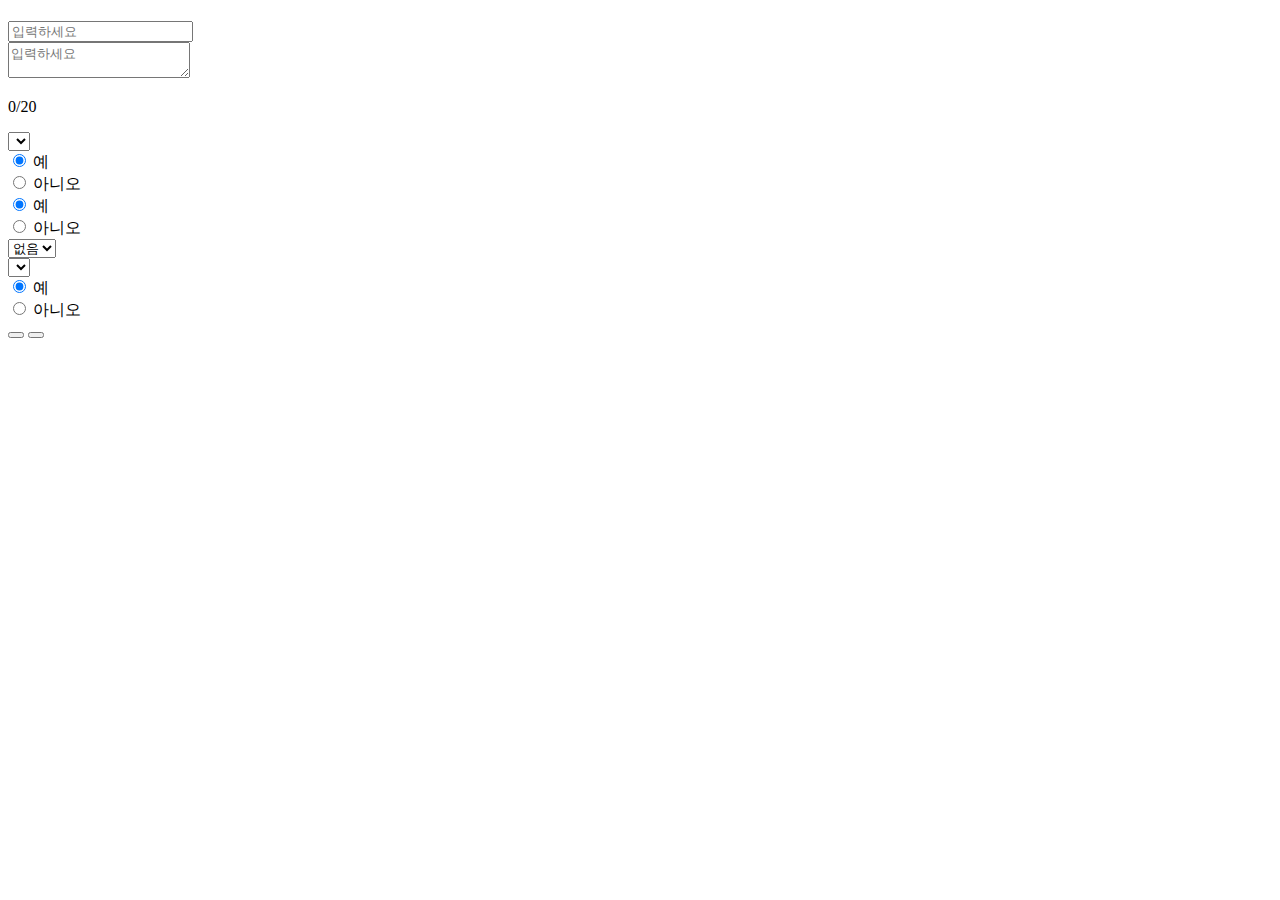
<file: src/main/resources/templates/egovframework/com/cop/bbs/bbs/EgovBBSMasterRegist.html>
<!DOCTYPE html>
<html lang="ko" xmlns:th="http://www.thymeleaf.org">
<head th:with="pageTitle=#{comCopBbs.boardMasterVO.title}">
    <meta charset="UTF-8">
    <title th:text="${pageTitle} + ' ' + #{title.create}"></title>
<!--    <link th:href="@{/css/pattern_css.css}" type="text/css" rel="stylesheet">-->
<!--    <script src="/js/jquery-3.7.1.min.js"></script>-->
    <div th:replace="egovframework/com/cop/bbs/bbs/fragement/linkFragment"></div>
</head>
<body th:with="pageTitle=#{comCopBbs.boardMasterVO.title}">
<!-- javascript warning tag  -->
<noscript class="noScriptTitle" th:text="#{common.noScriptTitle.msg}"></noscript>
    <div id="container">
        <h1 th:text="${pageTitle} + ' ' + #{title.create}"></h1><!--게시판 등록-->
        <!-- 게시판 등록 입력폼 -->
        <div class="txt-box bg-white" th:title="#{common.summary.regist(${pageTitle})}">
            <div class="box-cnt">
                <div class="box-sec">
                    <div class="form-group"><!--게시판명-->
                        <div class="form-tit" th:text="#{comCopBbs.boardMasterVO.regist.bbsNm}"></div>
                        <div class="form-conts">
                            <input type="text" name="bbsNm" id="name-input" class="form-control" placeholder="입력하세요" th:title="#{comCopBbs.boardMasterVO.regist.bbsNm} + ' ' + #{input.input}">
                        </div>
                    </div>
                    <div class="form-group"><!--게시판소개내용-->
                        <div class="form-tit" th:text="#{comCopBbs.boardMasterVO.regist.bbsIntrcn}"></div>
                        <div class="form-group full">
                            <div class="form-conts">
                                <div class="textarea-wrap">
                                    <textarea name="bbsIntrcn" id="bbsIntrcn" class="form-control" placeholder="입력하세요"></textarea>
                                    <p class="textarea-count">
                                        <span class="text-primary" id="charCount">0</span><span class="text-num">/20</span>
                                    </p>
                                </div>
                            </div>
                        </div>
                    </div>
                    <div class="form-group"><!--게시판 유형-->
                        <div class="form-tit" th:text="#{comCopBbs.boardMasterVO.regist.bbsTyCode}"></div>
                        <div class="form-conts">
                            <select name="bbsTyCode" id="bbsTypeSelect" class="form-select">
                                <!--동적 렌더링-->
                            </select>
                        </div>
                    </div>
                    <div class="form-group"><!--답장가능여부-->
                        <div class="form-tit" th:text="#{comCopBbs.boardMasterVO.regist.replyPosblAt}"></div>
                        <div class="form-conts">
                            <div id="test" class="row chk-area" th:title="#{comCopBbs.boardMasterVO.regist.replyPosblAt} + ' ' + #{input.input}">
                                <div class="form-check medium">
                                    <input type="radio" name="replyPosblAt" id="rdo_1-1" value="Y" checked="">
                                    <label for="rdo_1-1">예</label>
                                </div>
                                <div class="form-check medium">
                                    <input type="radio" name="replyPosblAt" id="rdo_1-2" value="N">
                                    <label for="rdo_1-2">아니오</label>
                                </div>
                            </div>
                        </div>
                    </div>
                    <div class="form-group"><!--파일첨부가능여부-->
                        <div class="form-tit" th:text="#{comCopBbs.boardMasterVO.regist.fileAtchPosblAt}"></div>
                        <div class="form-conts">
                            <div class="row chk-area" th:title="#{comCopBbs.boardMasterVO.regist.fileAtchPosblAt} + ' ' + #{input.input}">
                                <div class="form-check medium">
                                    <input type="radio" name="fileAtchPosblAt" id="rdo_2-1" value="Y" checked="">
                                    <label for="rdo_2-1">예</label>
                                </div>
                                <div class="form-check medium">
                                    <input type="radio" name="fileAtchPosblAt" id="rdo_2-2" value="N">
                                    <label for="rdo_2-2">아니오</label>
                                </div>
                            </div>
                        </div>
                    </div>
                    <div class="form-group"><!--첨부가능파일숫자-->
                        <div class="form-tit" th:text="#{comCopBbs.boardMasterVO.regist.atchPosblFileNumber}"></div>
                        <div class="form-conts">
                            <select name="atchPosblFileNumber" id="fileNumberSelect" class="form-select">
                                <option value="0">없음</option>
                                <option value="1">1</option>
                                <option value="2">2</option>
                                <option value="3">3</option>
                            </select>
                        </div>
                    </div>
                    <div class="form-group"><!--추가선택사항-->
                        <div class="form-tit" th:text="#{comCopBbs.boardMasterVO.detail.option}"></div>
                        <div class="form-conts">
                            <select name="option" id="additionalOptionSelect" class="form-select">
                                <!--동적 렌더링-->
                            </select>
                        </div>
                    </div>
                    <div class="form-group"><!--사용여부-->
                        <div class="form-tit" th:text="#{comCopBbs.boardMasterVO.regist.useAt}"></div>
                        <div class="form-conts">
                            <div class="row chk-area" th:title="#{comCopBbs.boardMasterVO.regist.useAt} + ' ' + #{input.input}">
                                <div class="form-check medium">
                                    <input type="radio" name="useAt" id="rdo_3-1" value="Y" checked="">
                                    <label for="rdo_3-1">예</label>
                                </div>
                                <div class="form-check medium">
                                    <input type="radio" name="useAt" id="rdo_3-2" value="N">
                                    <label for="rdo_3-2">아니오</label>
                                </div>
                            </div>
                        </div>
                    </div>
                </div>
            </div>
            <!-- //게시판 등록 입력폼 -->
        </div>
        <div class="page-btn-wrap chip-wrap">
            <button type="button" class="krds-btn large tertiary" onclick="window.history.back();" th:text="#{button.list}" th:title="#{button.list} + ' ' + #{input.button}"></button>
            <button type="button" class="krds-btn large" onclick="fn_egov_regist_bbs()" th:text="#{button.create}" th:title="#{button.create} + ' ' + #{input.button}"></button>
        </div>
    </div>

<script th:inline="javascript">

    $(document).ready(function() {
        /*********************************************************
         * 페이지 로드 시 초기 데이터 가져오기
         ******************************************************** */
        $.ajax({
            url: '/cop/bbs/bbs/boardSetupInfo',
            type: 'GET',
            dataType: 'json',
            success: function (data) {
                renderBbsTypeSelect(data.codeResult);
                renderAdditionalOptionSelect(data.useComment, data.useSatisfaction);
            },
            error: function (error) {
                console.error("AJAX Error : ", error);
            }
        });

        /*********************************************************
         * textarea 글자 수 제한 함수
         ******************************************************** */
        $('#bbsIntrcn').on('input', function() {
            let length = $(this).val().length;
            if (length > 20) {
                $(this).val($(this).val().substring(0, 20));
                length = 20;
            }
            $('#charCount').text(length);
        });

        /*********************************************************
         * 파일 첨부 유형 별 첨부 파일 개수 활성/비활성 전환 함수
         ******************************************************** */
        $('input[name="fileAtchPosblAt"]').on('change', function() {
            const isFileAtchNotAllowed = $('input[name="fileAtchPosblAt"]:checked').val() === 'N';
            $('#fileNumberSelect').prop('disabled', isFileAtchNotAllowed);
            if (isFileAtchNotAllowed) {
                $('#fileNumberSelect').val('0');
            }
        });

        /*********************************************************
         * 게시판 유형 별 선택 요소 활성/비활성 전환 함수
         ******************************************************** */
        let previousValue = $('#bbsTypeSelect').val();
        $('#bbsTypeSelect').on('change', function() {
            const newValue = $(this).val();
            const isGuestBook = (newValue === 'BBST03');
            const wasGuestBook = (previousValue === 'BBST03');

            if (!wasGuestBook && isGuestBook) {
                // 방명록 외 선택에서 방명록 선택 시
                $('input[name="replyPosblAt"]').prop('disabled', true).filter('[value="N"]').prop('checked', true);
                $('input[name="fileAtchPosblAt"]').prop('disabled', true).filter('[value="N"]').prop('checked', true);
                $('#fileNumberSelect').prop('disabled', true).val('0');
                $('#additionalOptionSelect').prop('disabled', true).val('');
            } else if (wasGuestBook && !isGuestBook) {
                // 방명록 선택에서 방명록 외 선택 시
                $('input[name="replyPosblAt"]').prop('disabled', false).prop('checked', true);
                $('input[name="fileAtchPosblAt"]').prop('disabled', false).prop('checked', true);
                $('#additionalOptionSelect').prop('disabled', false);
            }

            previousValue = newValue;
        });
    });

    /*********************************************************
     * select option 렌더링 함수 (게시판 유형)
     ******************************************************** */
    function renderBbsTypeSelect(optionsData) {
        var selectElement = $("#bbsTypeSelect");

        // 첫 번째 옵션 추가
        selectElement.append($('<option>', {
            value: "",
            text: "선택하세요"
        }));

        // 옵션 데이터 추가
        optionsData.forEach(function (item) {
            selectElement.append($('<option>', {
                value: item.code,
                text: item.codeNm
            }));
        });
    }

    /*********************************************************
     * select option 렌더링 함수 (추가선택사항)
     ******************************************************** */
    function renderAdditionalOptionSelect(useComment, useSatisfaction) {
        var selectElement = $("#additionalOptionSelect");

        // 첫 번째 옵션 추가
        selectElement.append($('<option>', {
            value: "",
            text: "미선택"
        }));

        // 조건부 옵션 데이터 추가
        if (useComment) {
            selectElement.append($('<option>', {
                value: "comment",
                text: "댓글"
            }));
        }
        if (useSatisfaction) {
            selectElement.append($('<option>', {
                value: "stsfdg",
                text: "만족도조사"
            }));
        }
    }

    /*********************************************************
     * 등록 처리 함수
     ******************************************************** */
    function fn_egov_regist_bbs() {

        //방명록 게시판의 경우 답장 불가, 파일첨부 불가
        if ($('#bbsTypeSelect').val() === 'BBST03') {
            if ($('input[name="replyPosblAt"]:checked').val() === 'Y') {
                alert(/*[[#{comCopBbs.boardMasterVO.guestReply}]]*/);
                return;
            }
            if ($('input[name="fileAtchPosblAt"]:checked').val() === 'Y') {
                alert(/*[[#{comCopBbs.boardMasterVO.guestFile}]]*/);
                return;
            }
        } else {
            if ($('input[name="fileAtchPosblAt"]:checked').val() === 'Y' && $('#fileNumberSelect').val() === '0') {
                alert('첨부가능파일 숫자를 선택하세요.');
                return;
            }
        }
        // 컨펌 메시지
        if (!confirm(/*[[#{common.regist.msg}]]*/)) {
            return;
        }

        // 입력된 데이터 수집
        const data = {
            bbsNm: $('#name-input').val(),
            bbsIntrcn: $('#bbsIntrcn').val(),
            bbsTyCode: $('#bbsTypeSelect').val(),
            replyPosblAt: $('input[name="replyPosblAt"]:checked').val(),
            fileAtchPosblAt: $('input[name="fileAtchPosblAt"]:checked').val(),
            atchPosblFileNumber: $('#fileNumberSelect').val(),
            option: $('#additionalOptionSelect').val(),
            useAt: $('input[name="useAt"]:checked').val()
        };

        // 서버로 데이터 전송
        $.ajax({
            url: '/cop/bbs/bbs/insertBBSMaster', // 실제 서버 URL로 변경
            type: 'post',
            contentType: "application/json",
            data: JSON.stringify(data),
            success: function(response) {
                alert(response);
                window.location.href = '/cop/bbs/bbs/selectBBSMasterInfsView';
            },
            error: function(error) {
                if (error.responseJSON) {
                    let errorMessage = '';
                    for (let key in error.responseJSON) {
                        errorMessage += `${error.responseJSON[key]}\n`;
                    }
                    alert(errorMessage);
                } else {
                    alert('게시판 등록에 실패했습니다.');
                }
            }
        });
    }
</script>

</body>
</html>
</file>
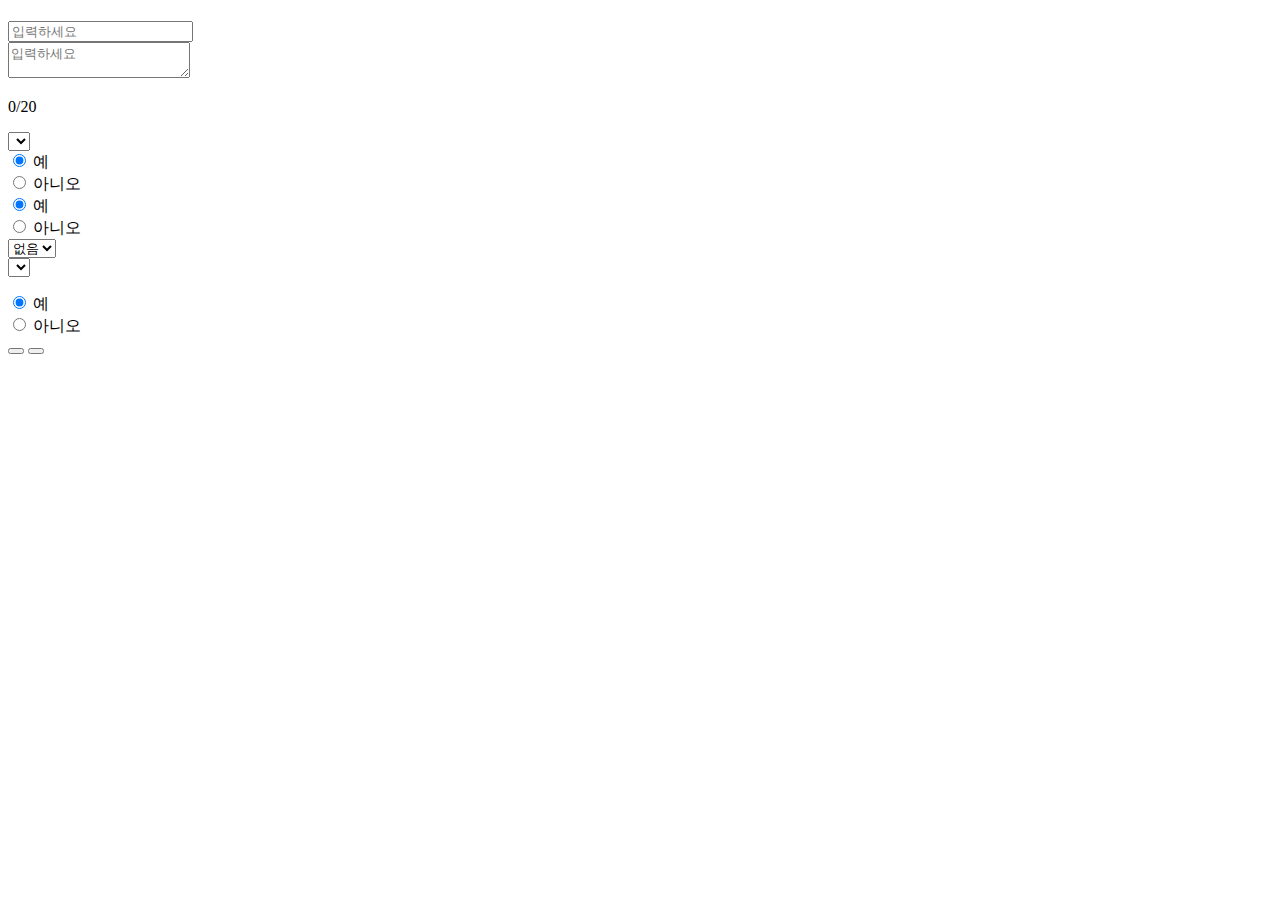
<file: src/main/resources/templates/egovframework/com/cop/bbs/bbs/EgovBBSMasterUpdt.html>
<!DOCTYPE html>
<html lang="ko" xmlns:th="http://www.thymeleaf.org">
<head th:with="pageTitle=#{comCopBbs.boardMasterVO.title}">
    <meta charset="UTF-8">
    <title th:text="${pageTitle} + ' ' + #{title.update}"></title>
<!--    <link th:href="@{/css/pattern_css.css}" type="text/css" rel="stylesheet">-->
<!--    <script src="/js/jquery-3.7.1.min.js"></script>-->
    <div th:replace="egovframework/com/cop/bbs/bbs/fragement/linkFragment"></div>
</head>
<body th:with="pageTitle=#{comCopBbs.boardMasterVO.title}">
<!-- javascript warning tag  -->
<noscript class="noScriptTitle" th:text="#{common.noScriptTitle.msg}"></noscript>
<form name="bbsMasterDTO" id="bbsMasterDTO">
    <div id="container">
        <h1 th:text="${pageTitle} + ' ' + #{title.update}"></h1><!--게시판 수정-->
        <!-- 게시판 수정 입력폼 -->
        <div class="txt-box bg-white" th:title="#{common.summary.update(${pageTitle})}">
            <div class="box-cnt">
                <div class="box-sec">
                    <div class="form-group"><!--게시판명-->
                        <div class="form-tit" th:text="#{comCopBbs.boardMasterVO.updt.bbsNm}"></div>
                        <div class="form-conts">
                            <input type="text" name="bbsNm" id="name-input" class="form-control" placeholder="입력하세요" th:title="#{comCopBbs.boardMasterVO.updt.bbsNm} + ' ' + #{input.input}">
                        </div>
                    </div>
                    <div class="form-group"><!--게시판소개내용-->
                        <div class="form-tit" th:text="#{comCopBbs.boardMasterVO.updt.bbsIntrcn}"></div>
                        <div class="form-group full">
                            <div class="form-conts">
                                <div class="textarea-wrap">
                                    <textarea name="bbsIntrcn" id="bbsIntrcn" class="form-control" placeholder="입력하세요"></textarea>
                                    <p class="textarea-count">
                                        <span class="text-primary" id="charCount">0</span><span class="text-num">/20</span>
                                    </p>
                                </div>
                            </div>
                        </div>
                    </div>
                    <div class="form-group"><!--게시판 유형-->
                        <div class="form-tit" th:text="#{comCopBbs.boardMasterVO.updt.bbsTyCode}"></div>
                        <div class="form-conts">
                            <select name="bbsTyCode" id="bbsTypeSelect" class="form-select">
                                <!--동적 렌더링-->
                            </select>
                        </div>
                    </div>
                    <div class="form-group"><!--답장가능여부-->
                        <div class="form-tit" th:text="#{comCopBbs.boardMasterVO.updt.replyPosblAt}"></div>
                        <div class="form-conts">
                            <div id="test" class="row chk-area" th:title="#{comCopBbs.boardMasterVO.updt.replyPosblAt} + ' ' + #{input.input}">
                                <div class="form-check lg">
                                    <input type="radio" name="replyPosblAt" id="rdo_1-1" value="Y" checked="">
                                    <label for="rdo_1-1">예</label>
                                </div>
                                <div class="form-check lg">
                                    <input type="radio" name="replyPosblAt" id="rdo_1-2" value="N">
                                    <label for="rdo_1-2">아니오</label>
                                </div>
                            </div>
                        </div>
                    </div>
                    <div class="form-group"><!--파일첨부가능여부-->
                        <div class="form-tit" th:text="#{comCopBbs.boardMasterVO.updt.fileAtchPosblAt}"></div>
                        <div class="form-conts">
                            <div class="row chk-area" th:title="#{comCopBbs.boardMasterVO.updt.fileAtchPosblAt} + ' ' + #{input.input}">
                                <div class="form-check lg">
                                    <input type="radio" name="fileAtchPosblAt" id="rdo_2-1" value="Y" checked="">
                                    <label for="rdo_2-1">예</label>
                                </div>
                                <div class="form-check lg">
                                    <input type="radio" name="fileAtchPosblAt" id="rdo_2-2" value="N">
                                    <label for="rdo_2-2">아니오</label>
                                </div>
                            </div>
                        </div>
                    </div>
                    <div class="form-group"><!--첨부가능파일숫자-->
                        <div class="form-tit" th:text="#{comCopBbs.boardMasterVO.updt.atchPosblFileNumber}"></div>
                        <div class="form-conts">
                            <select name="atchPosblFileNumber" id="fileNumberSelect" class="form-select">
                                <option value="0">없음</option>
                                <option value="1">1</option>
                                <option value="2">2</option>
                                <option value="3">3</option>
                            </select>
                        </div>
                    </div>
                    <div class="form-group"><!--추가선택사항-->
                        <div class="form-tit" th:text="#{comCopBbs.boardMasterVO.detail.option}"></div>
                        <div class="form-conts">
                            <select name="option" id="additionalOptionSelect" class="form-select">
                                <!--동적 렌더링-->
                            </select>
                        </div>
                        <p class="form-hint" th:text="#{comCopBbs.boardMasterVO.detail.option.unabledToModify}"></p>
                    </div>
                    <div class="form-group"><!--사용여부-->
                        <div class="form-tit" th:text="#{comCopBbs.boardMasterVO.updt.useAt}"></div>
                        <div class="form-conts">
                            <div class="row chk-area" th:title="#{comCopBbs.boardMasterVO.updt.useAt} + ' ' + #{input.input}">
                                <div class="form-check lg">
                                    <input type="radio" name="useAt" id="rdo_3-1" value="Y" checked="">
                                    <label for="rdo_3-1">예</label>
                                </div>
                                <div class="form-check lg">
                                    <input type="radio" name="useAt" id="rdo_3-2" value="N">
                                    <label for="rdo_3-2">아니오</label>
                                </div>
                            </div>
                        </div>
                    </div>
                </div>
            </div>
            <!-- //게시판 수정 입력폼 -->
        </div>
        <div class="page-btn-wrap chip-wrap">
            <button type="button" class="krds-btn large tertiary" onclick="fn_egov_inqire_bbslist()" id="listButton" th:text="#{button.list}" th:title="#{button.list} + ' ' + #{input.button}"></button>
            <button type="button" class="krds-btn large" onclick="fn_egov_updt_bbs()" th:text="#{button.update}" th:title="#{button.update} + ' ' + #{input.button}"></button>
        </div>
    </div>

    <!-- hidden data -->
    <input type="hidden" name="bbsId" id="bbsId" />
</form>

<script th:inline="javascript">
    var bbsId = /*[[${bbsId}]]*/;
    var previousValue;

    $(document).ready(function() {
        /*********************************************************
         * 페이지 로드 시 초기 데이터 가져오기
         ******************************************************** */
        $.ajax({
            url: '/cop/bbs/bbs/boardSetupInfo',
            type: 'GET',
            dataType: 'json',
            success: function (data) {
                renderBbsTypeSelect(data.codeResult);
                renderAdditionalOptionSelect(data.useComment, data.useSatisfaction);
                fn_egov_inquire_bbsdetail(bbsId);
            },
            error: function (error) {
                console.error("AJAX Error : ", error);
            }
        });

        /*********************************************************
         * textarea 글자 수 제한 함수
         ******************************************************** */
        $('#bbsIntrcn').on('input', function() {
            let length = $(this).val().length;
            if (length > 20) {
                $(this).val($(this).val().substring(0, 20));
                length = 20;
            }
            $('#charCount').text(length);
        });

        /*********************************************************
         * 파일 첨부 유형 별 첨부 파일 개수 활성/비활성 전환 함수
         ******************************************************** */
        $('input[name="fileAtchPosblAt"]').on('change', function() {
            const isFileAtchNotAllowed = $('input[name="fileAtchPosblAt"]:checked').val() === 'N';
            $('#fileNumberSelect').prop('disabled', isFileAtchNotAllowed);
            if (isFileAtchNotAllowed) {
                $('#fileNumberSelect').val('0');
            }
        });

        /*********************************************************
         * 게시판 유형 별 선택 요소 활성/비활성 전환 함수
         ******************************************************** */
        $('#bbsTypeSelect').on('change', function() {
            const newValue = $(this).val();
            console.log("@@@@@ newValue: "+newValue+" / previousValue: "+previousValue+" / bbsTypeSelect: "+$('#bbsTypeSelect').val());
            const isGuestBook = (newValue === 'BBST03');
            const wasGuestBook = (previousValue === 'BBST03');

            if (!wasGuestBook && isGuestBook) {
                // 방명록 외 선택에서 방명록 선택 시
                $('input[name="replyPosblAt"]').prop('disabled', true).filter('[value="N"]').prop('checked', true);
                $('input[name="fileAtchPosblAt"]').prop('disabled', true).filter('[value="N"]').prop('checked', true);
                $('#fileNumberSelect').prop('disabled', true).val('0');
                $('#additionalOptionSelect').prop('disabled', true).val('');
            } else if (wasGuestBook && !isGuestBook) {
                // 방명록 선택에서 방명록 외 선택 시
                $('input[name="replyPosblAt"]').prop('disabled', false).prop('checked', true);
                $('input[name="fileAtchPosblAt"]').prop('disabled', false).prop('checked', true);
                $('#additionalOptionSelect').prop('disabled', false);
            }

            previousValue = newValue;
        });
    });

    /*********************************************************
     * select option 렌더링 함수 (게시판 유형)
     ******************************************************** */
    function renderBbsTypeSelect(optionsData) {
        var selectElement = $("#bbsTypeSelect");

        // 옵션 데이터 추가
        optionsData.forEach(function (item) {
            selectElement.append($('<option>', {
                value: item.code,
                text: item.codeNm
            }));
        });
    }

    /*********************************************************
     * select option 렌더링 함수 (추가선택사항)
     ******************************************************** */
    function renderAdditionalOptionSelect(useComment, useSatisfaction) {
        var selectElement = $("#additionalOptionSelect");

        // 첫 번째 옵션 추가
        selectElement.append($('<option>', {
            value: "",
            text: "미선택"
        }));

        // 조건부 옵션 데이터 추가
        if (useComment) {
            selectElement.append($('<option>', {
                value: "comment",
                text: "댓글"
            }));
        }
        if (useSatisfaction) {
            selectElement.append($('<option>', {
                value: "stsfdg",
                text: "만족도조사"
            }));
        }
    }

    /*********************************************************
     * 조회 처리 함수
     ******************************************************** */
    function fn_egov_inquire_bbsdetail(bbsId) {
        $.ajax({
            url: '/cop/bbs/bbs/selectBBSMasterDetail',
            method: 'GET',
            data: { bbsId: bbsId },
            success: function (response) {
                bindBbsDetail(response);
            },
            error: function (error) {
                console.error("Error fetching bbs detail:", error);
            }
        });
    }

    /*********************************************************
     * 게시글 바인딩 함수
     ******************************************************** */
    function bindBbsDetail(response) {
        $('#bbsId').val(response.bbsId);
        $('#name-input').val(response.bbsNm);
        $('#bbsIntrcn').val(response.bbsIntrcn);
        let length = response.bbsIntrcn.length;
        $('#charCount').text(length);
        $('#bbsTypeSelect').val(response.bbsTyCode);
        previousValue = response.bbsTyCode;
        console.log("@@@@@ bbsTyCode: "+$('#bbsTypeSelect').val());
        if (response.bbsTyCode == 'BBST03') {
            $('input[name="replyPosblAt"]').prop('disabled', true).filter('[value="N"]').prop('checked', true);
            $('input[name="fileAtchPosblAt"]').prop('disabled', true).filter('[value="N"]').prop('checked', true);
            $('#fileNumberSelect').prop('disabled', true).val('0');
            $('#additionalOptionSelect').prop('disabled', true).val('');
        }
        $('input[name="replyPosblAt"][value="' + response.replyPosblAt + '"]').prop('checked', true);
        $('input[name="fileAtchPosblAt"][value="' + response.fileAtchPosblAt + '"]').prop('checked', true);
        if (response.fileAtchPosblAt === 'N') {
            $('#fileNumberSelect').prop('disabled', true);
        }
        $('#fileNumberSelect').val(response.atchPosblFileNumber);
        if (response.option != 'na') {
            $('#additionalOptionSelect').val(response.option).prop('disabled', true);
        }
        $('input[name="useAt"][value="' + response.useAt + '"]').prop('checked', true);
    }

    /*********************************************************
     * 목록 버튼 처리 함수
     ******************************************************** */
    function fn_egov_inqire_bbslist() {
        // 현재 URL에서 pageNum 파라미터 추출
        var urlParams = new URLSearchParams(window.location.search);
        var pageNum = urlParams.get('pageNum') || 1; // pageNum이 없으면 기본값으로 1 설정

        // 목록 화면 URL로 이동, pageNum을 쿼리 파라미터로 포함
        window.location.href = '/cop/bbs/bbs/selectBBSMasterInfsView?pageNum=' + pageNum;
    }

    /*********************************************************
     * 수정 처리 함수
     ******************************************************** */
    function fn_egov_updt_bbs() {
        //방명록 게시판의 경우 답장 불가, 파일첨부 불가
        if ($('#bbsTypeSelect').val() === 'BBST03') {
            if ($('input[name="replyPosblAt"]:checked').val() === 'Y') {
                alert(/*[[#{comCopBbs.boardMasterVO.guestReply}]]*/);
                return;
            }
            if ($('input[name="fileAtchPosblAt"]:checked').val() === 'Y') {
                alert(/*[[#{comCopBbs.boardMasterVO.guestFile}]]*/);
                return;
            }
        } else {
            if ($('input[name="fileAtchPosblAt"]:checked').val() === 'Y' && $('#fileNumberSelect').val() === '0') {
                alert('첨부가능파일 숫자를 선택하세요.');
                return;
            }
        }
        // 컨펌 메시지
        if (!confirm(/*[[#{common.update.msg}]]*/)) {
            return;
        }

        // 비활성화된 요소를 임시로 활성화
        $('input:disabled, select:disabled').each(function() {
            $(this).prop('disabled', false).data('disabled', true);
        });

        // 폼 데이터를 가져와서 객체로 변환
        const formData = $('#bbsMasterDTO').serializeArray();
        const data = {};
        formData.forEach(item => {
            data[item.name] = item.value;
        });

        // 비활성화된 요소를 다시 비활성화
        $('input[data-disabled="true"], select[data-disabled="true"]').each(function() {
            $(this).prop('disabled', true).removeData('disabled');
        });

        // 서버로 데이터 전송
        $.ajax({
            url: '/cop/bbs/bbs/updateBBSMaster', // 실제 서버 URL로 변경
            method: 'POST',
            contentType: 'application/json',
            data: JSON.stringify(data),
            success: function(response) {
                alert(response);
                window.location.href = '/cop/bbs/bbs/selectBBSMasterDetailView?bbsId=' + bbsId;
            },
            error: function(error) {
                if (error.responseJSON) {
                    let errorMessage = '';
                    for (let key in error.responseJSON) {
                        errorMessage += `${error.responseJSON[key]}\n`;
                    }
                    alert(errorMessage);
                } else {
                    alert('게시판 수정에 실패했습니다.');
                }
            }
        });
    }
</script>

</body>
</html>
</file>
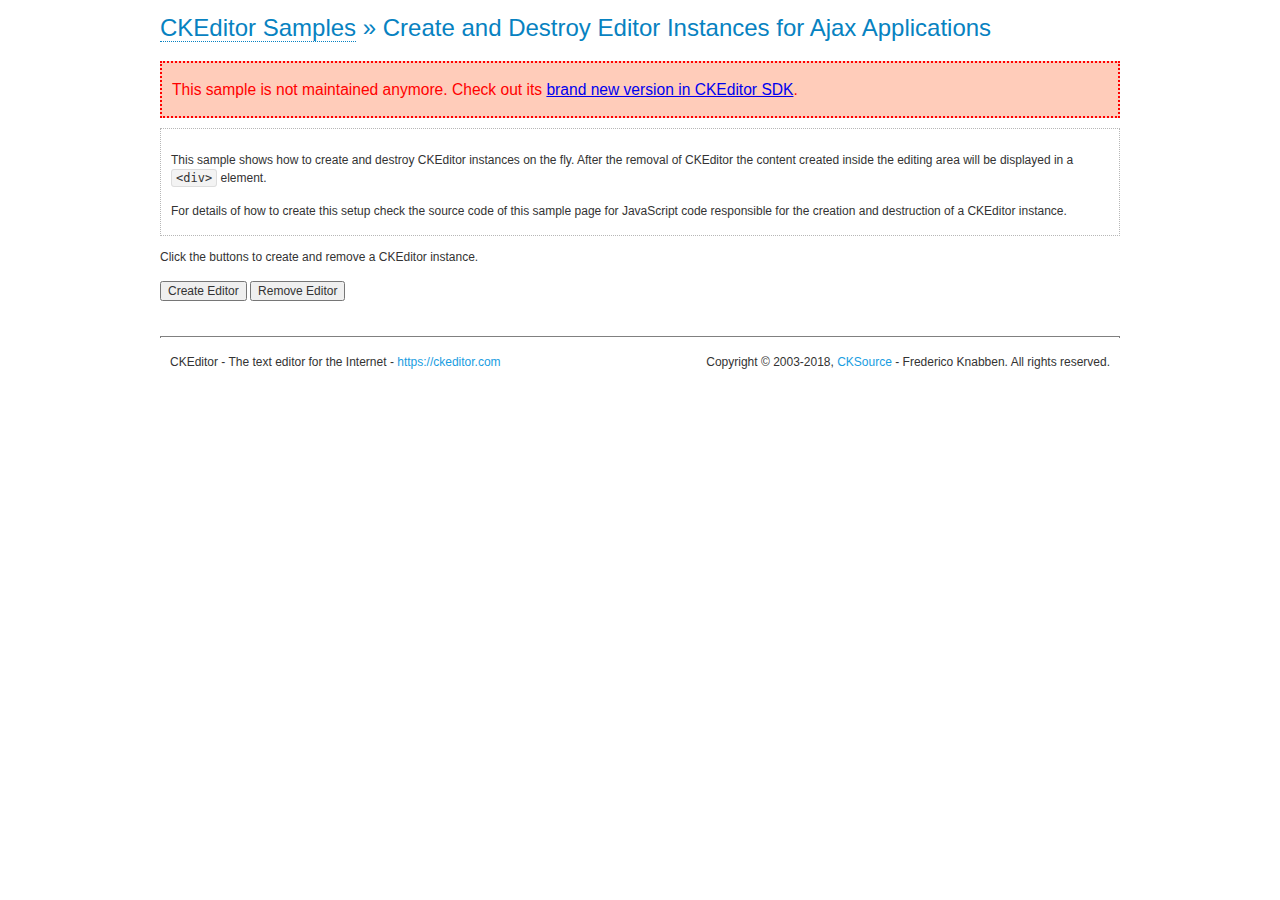
<file: src/main/resources/static/html/egovframework/com/cmm/utl/ckeditor/samples/old/ajax.html>
<!DOCTYPE html>
<!--
Copyright (c) 2003-2018, CKSource - Frederico Knabben. All rights reserved.
For licensing, see LICENSE.md or https://ckeditor.com/legal/ckeditor-oss-license
-->
<html>
<head>
	<meta charset="utf-8">
	<title>Ajax &mdash; CKEditor Sample</title>
	<script src="../../ckeditor.js"></script>
	<link rel="stylesheet" href="sample.css">
	<script>

		var editor, html = '';

		function createEditor() {
			if ( editor )
				return;

			// Create a new editor inside the <div id="editor">, setting its value to html
			var config = {};
			editor = CKEDITOR.appendTo( 'editor', config, html );
		}

		function removeEditor() {
			if ( !editor )
				return;

			// Retrieve the editor contents. In an Ajax application, this data would be
			// sent to the server or used in any other way.
			document.getElementById( 'editorcontents' ).innerHTML = html = editor.getData();
			document.getElementById( 'contents' ).style.display = '';

			// Destroy the editor.
			editor.destroy();
			editor = null;
		}

	</script>
</head>
<body>
	<h1 class="samples">
		<a href="index.html">CKEditor Samples</a> &raquo; Create and Destroy Editor Instances for Ajax Applications
	</h1>
	<div class="warning deprecated">
		This sample is not maintained anymore. Check out its <a href="https://sdk.ckeditor.com/samples/saveajax.html">brand new version in CKEditor SDK</a>.
	</div>
	<div class="description">
		<p>
			This sample shows how to create and destroy CKEditor instances on the fly. After the removal of CKEditor the content created inside the editing
			area will be displayed in a <code>&lt;div&gt;</code> element.
		</p>
		<p>
			For details of how to create this setup check the source code of this sample page
			for JavaScript code responsible for the creation and destruction of a CKEditor instance.
		</p>
	</div>
	<p>Click the buttons to create and remove a CKEditor instance.</p>
	<p>
		<input onclick="createEditor();" type="button" value="Create Editor">
		<input onclick="removeEditor();" type="button" value="Remove Editor">
	</p>
	<!-- This div will hold the editor. -->
	<div id="editor">
	</div>
	<div id="contents" style="display: none">
		<p>
			Edited Contents:
		</p>
		<!-- This div will be used to display the editor contents. -->
		<div id="editorcontents">
		</div>
	</div>
	<div id="footer">
		<hr>
		<p>
			CKEditor - The text editor for the Internet - <a class="samples" href="https://ckeditor.com/">https://ckeditor.com</a>
		</p>
		<p id="copy">
			Copyright &copy; 2003-2018, <a class="samples" href="https://cksource.com/">CKSource</a> - Frederico
			Knabben. All rights reserved.
		</p>
	</div>
</body>
</html>
</file>
<file: src/main/resources/static/html/egovframework/com/cmm/utl/ckeditor/samples/css/samples.css>
/**
 * @license Copyright (c) 2003-2018, CKSource - Frederico Knabben. All rights reserved.
 * For licensing, see LICENSE.md or https://ckeditor.com/legal/ckeditor-oss-license
 */
@media (max-width: 900px) {
  .global-is-mobile-hidden {
    display: none !important;
  }
}
article,
aside,
details,
figcaption,
figure,
footer,
header,
hgroup,
main,
menu,
nav,
section {
  display: block;
}
body,
html {
  margin: 0;
  padding: 0;
  font: 16px / 1.8 Arial, 'Helvetica Neue', Helvetica, sans-serif;
  font-weight: 300;
  color: #575757;
}
.grid-width-10 {
  width: 10%;
}
.grid-width-20 {
  width: 20%;
}
.grid-width-30 {
  width: 30%;
}
.grid-width-40 {
  width: 40%;
}
.grid-width-50 {
  width: 50%;
}
.grid-width-60 {
  width: 60%;
}
.grid-width-70 {
  width: 70%;
}
.grid-width-80 {
  width: 80%;
}
.grid-width-90 {
  width: 90%;
}
.grid-width-100 {
  width: 100%;
}
@media (max-width: 900px) {
  .grid-width-10,
  .grid-width-20,
  .grid-width-30,
  .grid-width-40,
  .grid-width-50,
  .grid-width-60,
  .grid-width-70,
  .grid-width-80,
  .grid-width-90,
  .grid-width-100 {
    width: 100%;
  }
}
*[class*="grid-width"] {
  -webkit-box-sizing: border-box;
  -moz-box-sizing: border-box;
  box-sizing: border-box;
  padding-left: 4%;
  padding-right: 4%;
  float: left;
}
*[class*="grid-width"]:after,
.grid-container:after,
*[class*="grid-width"]:before,
.grid-container:before {
  content: '';
  display: block;
  overflow: hidden;
  visibility: hidden;
  font-size: 0;
  line-height: 0;
  width: 0;
  height: 0;
}
*[class*="grid-width"]:after,
.grid-container:after {
  clear: both;
}
.grid-container {
  -webkit-box-sizing: border-box;
  -moz-box-sizing: border-box;
  box-sizing: border-box;
  margin-left: auto;
  margin-right: auto;
}
.grid-container-nested *[class*="grid-width"]:first-child {
  padding-left: 0;
}
.grid-container-nested *[class*="grid-width"]:last-child {
  padding-right: 0;
}
@media (max-width: 900px) {
  .grid-container-nested *[class*="grid-width"]:first-child {
    padding-left: 4%;
  }
  .grid-container-nested *[class*="grid-width"]:last-child {
    padding-right: 4%;
  }
}
.header-a {
  min-height: 140px;
  overflow: hidden;
}
.header-a .header-a-logo {
  margin: 40px 0 0;
}
@media (max-width: 900px) {
  .header-a .header-a-logo {
    text-align: center;
  }
}
.header-a .header-a-logo img {
  border: transparent;
}
.navigation-a {
  height: 30px;
  background: #3D3D3D;
  position: absolute;
  left: 0;
  right: 0;
  top: 0;
  padding: 0;
  overflow: hidden;
}
@media (max-width: 900px) {
  .navigation-a {
    text-align: center;
  }
}
.navigation-a ul {
  list-style: none;
  margin: 0;
  overflow: hidden;
}
.navigation-a ul li,
.navigation-a ul li a {
  display: inline-block;
}
@media (max-width: 900px) {
  .navigation-a ul {
    width: auto;
    text-overflow: ellipsis;
    white-space: nowrap;
    display: inline-block;
    float: none;
  }
  .navigation-a ul:before,
  .navigation-a ul:after {
    display: none;
  }
}
.navigation-a ul.navigation-a-left {
  text-align: left;
}
@media (max-width: 900px) {
  .navigation-a ul.navigation-a-left {
    padding-right: 0;
  }
}
.navigation-a ul.navigation-a-right {
  text-align: right;
}
@media (max-width: 900px) {
  .navigation-a ul.navigation-a-right {
    padding-left: 23px;
  }
}
.navigation-a ul li + li {
  margin-left: 23px;
}
.navigation-a ul li a {
  font-size: 10px;
  font-size: 0.625rem;
  line-height: 18px;
  line-height: 1.13rem;
  line-height: 30px;
  float: left;
  color: #ddd;
  font-weight: bold;
  text-decoration: none;
  text-transform: uppercase;
}
.navigation-a ul li a:hover {
  cursor: pointer;
  color: #fff;
}
.icon-navigation-a-github:before,
.icon-navigation-a-github:after {
  background-image: url("[data-uri]");
}
.navigation-b {
  text-align: right;
  margin: 52px 0 0;
  overflow: visible;
}
@media (max-width: 900px) {
  .navigation-b {
    text-align: center;
    margin-top: 20px;
    padding: 0;
  }
}
.navigation-b ul {
  padding: 0;
  list-style: none;
  margin: 0;
  overflow: visible;
}
.navigation-b ul li,
.navigation-b ul li a {
  display: inline-block;
}
@media (max-width: 900px) {
  .navigation-b ul {
    display: table;
    width: 100%;
    padding-bottom: 1.5em;
  }
}
@media (max-width: 900px) {
  .navigation-b ul li {
    display: table-row;
  }
}
.navigation-b ul li + li {
  margin-left: 20px;
}
@media (max-width: 900px) {
  .navigation-b ul li + li {
    margin-left: 0;
  }
}
.navigation-b ul li a {
  -webkit-box-sizing: border-box;
  -moz-box-sizing: border-box;
  box-sizing: border-box;
  text-transform: uppercase;
  text-decoration: none;
  outline: none;
}
@media (max-width: 900px) {
  .navigation-b ul li a {
    width: 100%;
    -webkit-border-radius: 0;
    -webkit-background-clip: padding-box;
    -moz-border-radius: 0;
    -moz-background-clip: padding;
    border-radius: 0;
    background-clip: padding-box;
  }
}
.footer-a {
  font-size: 13px;
  font-size: 0.8125rem;
  line-height: 23.4px;
  line-height: 1.46rem;
  padding-top: 2.25em;
  padding-bottom: 2.25em;
  overflow: hidden;
  color: #8a8a8a;
}
.footer-a a {
  color: #0287D0;
  text-decoration: none;
  border-bottom: 1px dotted #0287D0;
}
.footer-a a:hover {
  color: #0277b7;
}
.footer-a p {
  margin: 0;
  display: inline-block;
  text-align: center;
}
.content {
  font-size: 14px;
  font-size: 0.875rem;
  line-height: 25.2px;
  line-height: 1.57rem;
  overflow: hidden;
  padding-top: 1.5em;
  padding-bottom: 1.5em;
}
.content p {
  margin: 0.75em 0;
}
.content ul,
.content ol,
.content pre,
.content blockquote,
.content textarea:not([class^="cke"]),
.content .cke {
  margin: 1.875em 0;
}
.content code,
.content kbd {
  -webkit-border-radius: 3px;
  -webkit-background-clip: padding-box;
  -moz-border-radius: 3px;
  -moz-background-clip: padding;
  border-radius: 3px;
  background-clip: padding-box;
  padding: 3px 4px;
}
.content pre,
.content code,
.content kbd,
.content blockquote {
  background: #f5f5f5;
}
.content blockquote,
.content pre {
  background: none;
  border-left: 4px solid #0287D0;
  padding: 1.5em 2.25em;
}
.content p a,
.content ul a,
.content ol a,
.content blockquote a,
.content h1 a,
.content h2 a,
.content h3 a,
.content h4 a,
.content h5 a {
  color: #0287D0;
  text-decoration: none;
  border-bottom: 1px dotted #0287D0;
}
.content p a:hover,
.content ul a:hover,
.content ol a:hover,
.content blockquote a:hover,
.content h1 a:hover,
.content h2 a:hover,
.content h3 a:hover,
.content h4 a:hover,
.content h5 a:hover {
  color: #0277b7;
}
.content h1,
.content h2,
.content h3,
.content h4,
.content h5 {
  color: #000;
  font-weight: 100;
}
.content h1 code,
.content h2 code,
.content h3 code,
.content h4 code,
.content h5 code,
.content h1 kbd,
.content h2 kbd,
.content h3 kbd,
.content h4 kbd,
.content h5 kbd {
  font-size: inherit;
}
.content h1 a.content-heading-anchor,
.content h2 a.content-heading-anchor,
.content h3 a.content-heading-anchor,
.content h4 a.content-heading-anchor,
.content h5 a.content-heading-anchor {
  font-weight: 100;
  vertical-align: middle;
  opacity: 0;
  border: 0;
}
.content h1:hover a.content-heading-anchor,
.content h2:hover a.content-heading-anchor,
.content h3:hover a.content-heading-anchor,
.content h4:hover a.content-heading-anchor,
.content h5:hover a.content-heading-anchor {
  opacity: 1;
}
.content h1:target a,
.content h2:target a,
.content h3:target a,
.content h4:target a,
.content h5:target a {
  -webkit-animation: targetLinkOpacity 0.5s linear alternate;
  -moz-animation: targetLinkOpacity 0.5s linear alternate;
  -o-animation: targetLinkOpacity 0.5s linear alternate;
  animation: targetLinkOpacity 0.5s linear alternate;
  opacity: 1;
}
.content input,
.content select,
.content textarea:not([class^="cke"]) {
  -webkit-border-radius: 3px;
  -webkit-background-clip: padding-box;
  -moz-border-radius: 3px;
  -moz-background-clip: padding;
  border-radius: 3px;
  background-clip: padding-box;
  -webkit-box-shadow: inset 0 1px 1px rgba(0, 0, 0, 0.08);
  -moz-box-shadow: inset 0 1px 1px rgba(0, 0, 0, 0.08);
  box-shadow: inset 0 1px 1px rgba(0, 0, 0, 0.08);
  font: inherit;
  color: inherit;
  border: 1px solid #D9D9D9;
  padding: .2em .5em;
}
.content input:focus,
.content select:focus,
.content textarea:not([class^="cke"]):focus {
  border-color: #66afe9;
  outline: 0;
  -webkit-box-shadow: inset 0 1px 1px rgba(0, 0, 0, 0.08), 0 0 8px #93c6ef;
  -moz-box-shadow: inset 0 1px 1px rgba(0, 0, 0, 0.08), 0 0 8px #93c6ef;
  box-shadow: inset 0 1px 1px rgba(0, 0, 0, 0.08), 0 0 8px #93c6ef;
}
.content abbr {
  border-bottom: 1px dotted #666;
  cursor: pointer;
}
.content blockquote {
  font-style: italic;
  font-family: Georgia, Times, "Times New Roman", serif;
  font-size: 16px;
  font-size: 1rem;
  line-height: 28.8px;
  line-height: 1.8rem;
}
.content em {
  font-style: italic;
}
.content h1 {
  font-size: 36px;
  font-size: 2.25rem;
  line-height: 64.8px;
  line-height: 4.05rem;
  margin: 1.125em 0 0;
}
.content h2 {
  font-size: 27.2px;
  font-size: 1.7rem;
  line-height: 48.96px;
  line-height: 3.06rem;
  margin: 0.9em 0 0;
}
.content h3 {
  font-size: 24px;
  font-size: 1.5rem;
  line-height: 43.2px;
  line-height: 2.7rem;
  font-weight: 500;
  margin: 0.75em 0 0;
}
.content h4 {
  font-size: 19.2px;
  font-size: 1.2rem;
  line-height: 34.56px;
  line-height: 2.16rem;
  font-weight: 500;
  margin: 0.75em 0 0;
}
.content h5 {
  font-size: 17.6px;
  font-size: 1.1rem;
  line-height: 31.68px;
  line-height: 1.98rem;
  font-weight: 500;
  margin: 0.75em 0 0;
}
.content hr {
  border: 0;
  border-top: 4px solid #D9D9D9;
  margin: 1.5em 0;
}
.content input[type="text"] {
  height: 1.8em;
  line-height: 1.8em;
}
.content input[type="button"] {
  -webkit-appearance: button;
  -moz-appearance: button;
  appearance: button;
}
.content kbd {
  font-size: 12px;
  font-size: 0.75rem;
  line-height: 21.6px;
  line-height: 1.35rem;
  font-family: Arial, 'Helvetica Neue', Helvetica, sans-serif;
  padding: 2px 6px;
  -webkit-box-shadow: 0 0 4px #fff inset, 0 2px 0 #D9D9D9;
  -moz-box-shadow: 0 0 4px #fff inset, 0 2px 0 #D9D9D9;
  box-shadow: 0 0 4px #fff inset, 0 2px 0 #D9D9D9;
}
.content p img {
  vertical-align: middle;
}
.content p pre {
  padding: 1.5em;
}
.content pre {
  padding: 0;
  border: 0;
  tab-size: 4;
  -o-tab-size: 4;
  -moz-tab-size: 4;
}
.content pre,
.content code {
  font-size: 11.89px;
  font-size: 0.743rem;
  line-height: 21.4px;
  line-height: 1.34rem;
  font-family: Consolas, Menlo, Monaco, Lucida Console, Liberation Mono, DejaVu Sans Mono, Bitstream Vera Sans Mono, Courier New, monospace, serif;
}
.content pre a,
.content code a {
  border: 0;
}
.content pre code {
  padding: 0.75em;
  display: block;
}
.content strong {
  color: #000;
}
.content ul ul,
.content ol ul,
.content ul ol,
.content ol ol {
  margin: 0.75em 0;
}
.content ul li,
.content ol li {
  font-size: 14px;
  font-size: 0.875rem;
  line-height: 30.24px;
  line-height: 1.89rem;
}
.content textarea:not([class^="cke"]) {
  width: 100%;
}
.content div.todo {
  border: 2px dotted #444;
  padding: 10px;
  margin: 60px 0 10px 0;
  /* Remove me some day */
}
.content div.todo:before {
  content: "TODO";
  font-weight: bold;
}
body a.button-a,
body button.button-a,
body input.button-a {
  -webkit-border-radius: 3px;
  -webkit-background-clip: padding-box;
  -moz-border-radius: 3px;
  -moz-background-clip: padding;
  border-radius: 3px;
  background-clip: padding-box;
  font-size: 14px;
  font-size: 0.875rem;
  line-height: 25.2px;
  line-height: 1.57rem;
  height: 36px;
  line-height: 36px;
  padding: 0 1.1em;
  font-weight: 700;
  color: #3e3e3e;
  white-space: nowrap;
  text-decoration: none;
  display: inline-block;
  cursor: pointer;
  border: 0;
  vertical-align: middle;
  margin: 1px 0;
  background: transparent;
}
body a.button-a.icon-pos-left,
body button.button-a.icon-pos-left,
body input.button-a.icon-pos-left {
  padding-left: .8em;
}
body a.button-a.icon-pos-right,
body button.button-a.icon-pos-right,
body input.button-a.icon-pos-right {
  padding-right: .8em;
}
body a.button-a.button-a-no-text,
body button.button-a.button-a-no-text,
body input.button-a.button-a-no-text {
  -webkit-border-radius: 100px;
  -webkit-background-clip: padding-box;
  -moz-border-radius: 100px;
  -moz-background-clip: padding;
  border-radius: 100px;
  background-clip: padding-box;
  width: 36px;
  padding: 0;
  text-indent: -999px;
  overflow: hidden;
  position: relative;
  text-align: center;
}
body a.button-a.button-a-no-text:before,
body button.button-a.button-a-no-text:before,
body input.button-a.button-a-no-text:before {
  position: absolute;
  left: 50%;
  top: 50%;
  margin: -9px 0 0 -9px;
}
@media (max-width: 900px) {
  body a.button-a.button-a-mobile-collapsed,
  body button.button-a.button-a-mobile-collapsed,
  body input.button-a.button-a-mobile-collapsed {
    -webkit-border-radius: 100px;
    -webkit-background-clip: padding-box;
    -moz-border-radius: 100px;
    -moz-background-clip: padding;
    border-radius: 100px;
    background-clip: padding-box;
    width: 36px;
    padding: 0;
    text-indent: -999px;
    overflow: hidden;
    position: relative;
    text-align: center;
  }
  body a.button-a.button-a-mobile-collapsed:before,
  body button.button-a.button-a-mobile-collapsed:before,
  body input.button-a.button-a-mobile-collapsed:before {
    position: absolute;
    left: 50%;
    top: 50%;
    margin: -9px 0 0 -9px;
  }
  body a.button-a.button-a-mobile-collapsed:before,
  body button.button-a.button-a-mobile-collapsed:before,
  body input.button-a.button-a-mobile-collapsed:before {
    position: absolute;
    left: 50%;
    top: 50%;
    margin: -9px 0 0 -9px;
  }
}
body a.button-a:active,
body button.button-a:active,
body input.button-a:active,
body a.button-a:hover,
body button.button-a:hover,
body input.button-a:hover {
  color: #fff;
  background: #0277b7;
}
body a.button-a:focus,
body button.button-a:focus,
body input.button-a:focus {
  border-color: #66afe9;
  outline: 0;
  -webkit-box-shadow: inset 0 1px 1px rgba(0, 0, 0, 0.075), 0 0 8px #93c6ef;
  -moz-box-shadow: inset 0 1px 1px rgba(0, 0, 0, 0.075), 0 0 8px #93c6ef;
  box-shadow: inset 0 1px 1px rgba(0, 0, 0, 0.075), 0 0 8px #93c6ef;
}
body a.button-a-soft,
body button.button-a-soft,
body input.button-a-soft {
  background: #e7e7e7;
}
body a.button-a-soft:active,
body button.button-a-soft:active,
body input.button-a-soft:active,
body a.button-a-soft:hover,
body button.button-a-soft:hover,
body input.button-a-soft:hover {
  color: #3e3e3e;
  background: #cecece;
}
body a.button-a-background,
body button.button-a-background,
body input.button-a-background,
body a.navigation-b ul li a:hover,
body button.navigation-b ul li a:hover,
body input.navigation-b ul li a:hover {
  color: #fff;
  background: #0287D0;
}
body a.button-a-background:active,
body button.button-a-background:active,
body input.button-a-background:active,
body a.button-a-background:hover,
body button.button-a-background:hover,
body input.button-a-background:hover,
body a.navigation-b ul li a:hover:active,
body button.navigation-b ul li a:hover:active,
body input.navigation-b ul li a:hover:active,
body a.navigation-b ul li a:hover:hover,
body button.navigation-b ul li a:hover:hover,
body input.navigation-b ul li a:hover:hover {
  color: #fff;
  background: #0277b7;
}
.balloon-a {
  font-size: 12px;
  font-size: 0.75rem;
  line-height: 21.6px;
  line-height: 1.35rem;
  -webkit-border-radius: 3px;
  -webkit-background-clip: padding-box;
  -moz-border-radius: 3px;
  -moz-background-clip: padding;
  border-radius: 3px;
  background-clip: padding-box;
  border-bottom: 3px solid #d4d4d4;
  background: #ebebeb;
  display: inline-block;
  white-space: nowrap;
  padding: .4em 1.2em .2em;
  font-weight: 700;
  position: relative;
  z-index: 1000;
  text-transform: none;
  color: #575757;
}
.balloon-a:hover {
  color: #575757;
}
.balloon-a:before {
  content: '';
  width: 0;
  height: 0;
  border-style: solid;
  position: absolute;
}
.balloon-a-ne:before,
.balloon-a-nw:before {
  top: -13px;
  border-width: 0 9px 15.6px 9px;
  border-color: transparent transparent #ebebeb transparent;
}
.balloon-a-se:before,
.balloon-a-sw:before {
  bottom: -13px;
  border-width: 15.6px 9px 0 9px;
  border-color: #ebebeb transparent transparent transparent;
}
.balloon-a-nw:before,
.balloon-a-sw:before {
  left: 20px;
}
.balloon-a-ne:before,
.balloon-a-se:before {
  right: 20px;
}
.icon-pos-left:before,
.icon-pos-right:after {
  content: '';
  display: inline-block;
  width: 18px;
  height: 18px;
  vertical-align: middle;
  background-repeat: no-repeat;
}
.icon-pos-left:before {
  margin-right: 10px;
}
.icon-pos-right:after {
  margin-left: 10px;
}
.icon-download:before,
.icon-download:after {
  background-image: url("[data-uri]");
}
.icon-question-mark:before,
.icon-question-mark:after {
  background-image: url("[data-uri]");
}
.icon-close:before,
.icon-close:after {
  background-image: url("[data-uri]");
}
.ie8 .switch > * {
  vertical-align: middle;
}
.ie8 .switch input[type="radio"] {
  margin: 0 0.25em;
  display: inline-block;
}
.ie8 .switch label {
  margin-left: 0 !important;
  margin-right: 0 !important;
}
.ie8 .switch label[data-for="1"] {
  float: left;
}
.ie8 .switch label[data-for="2"] {
  float: right;
}
.ie8 .switch .switch-inner {
  display: none;
}
.switch {
  font-size: 14px;
  font-size: 0.875rem;
  line-height: 25.2px;
  line-height: 1.57rem;
  font-weight: bold;
  background-color: #0287D0;
  overflow: hidden;
  display: inline-block;
  padding: 0.75em 0.25em;
  color: #fff;
  -webkit-border-radius: 3px;
  -webkit-background-clip: padding-box;
  -moz-border-radius: 3px;
  -moz-background-clip: padding;
  border-radius: 3px;
  background-clip: padding-box;
  position: relative;
}
.switch input[type="radio"] {
  display: none;
}
.switch label {
  position: relative;
  z-index: 2;
  float: left;
  cursor: pointer;
  padding: 0 0.75em;
}
.switch label:hover {
  text-decoration: underline;
}
.switch .switch-inner {
  float: left;
  background-color: #FFF;
  height: 1.5em;
  width: 4.125em;
  padding: 2px;
  margin: 0 0.25em;
  -webkit-border-radius: 5.5px;
  -webkit-background-clip: padding-box;
  -moz-border-radius: 5.5px;
  -moz-background-clip: padding;
  border-radius: 5.5px;
  background-clip: padding-box;
}
.switch .switch-inner .handler {
  overflow: hidden;
  position: relative;
  display: block;
  height: 1.5em;
  width: 1.5em;
  background: #027dc1;
  -webkit-border-radius: 4.5px;
  -webkit-background-clip: padding-box;
  -moz-border-radius: 4.5px;
  -moz-background-clip: padding;
  border-radius: 4.5px;
  background-clip: padding-box;
}
.switch .switch-inner .handler:before {
  content: '';
  display: block;
  position: absolute;
  top: 0;
  right: 0;
  bottom: 3px;
  left: 0;
  background-color: #0291df;
  -webkit-border-bottom-left-radius: 4.5px;
  -moz-border-radius-bottomleft: 4.5px;
  border-bottom-left-radius: 4.5px;
  -webkit-border-bottom-right-radius: 4.5px;
  -webkit-background-clip: padding-box;
  -moz-border-radius-bottomright: 4.5px;
  -moz-background-clip: padding;
  border-bottom-right-radius: 4.5px;
  background-clip: padding-box;
}
.switch:hover .switch-inner .handler:before {
  background: #029ef3;
}
.switch input[data-num="2"]:checked ~ .switch-inner > .handler {
  margin-left: auto;
}
.switch input[data-num="2"]:checked ~ label[data-for="1"] {
  padding-right: 5.125em;
  margin-right: -4.375em;
}
.switch input[data-num="1"]:checked ~ label[data-for="2"] {
  padding-left: 5.125em;
  margin-left: -4.375em;
}
.toggler {
  -webkit-user-select: none;
  -moz-user-select: none;
  -ms-user-select: none;
  user-select: none;
}
.toggler label {
  cursor: pointer;
}
.toggler [data-collapse] {
  display: inherit;
}
.toggler [data-expand] {
  display: none;
}
.toggler.collapsed [data-collapse] {
  display: none;
}
.toggler.collapsed [data-expand] {
  display: inherit;
}
.toggler-container {
  overflow: hidden;
}
.toggler-container.collapsed {
  height: 0;
}
.icon-toggler-expanded:before,
.icon-toggler-collapsed:before,
.icon-toggler-expanded:after,
.icon-toggler-collapsed:after {
  background-image: url("[data-uri]");
}
.icon-toggler-expanded.icon-light:before,
.icon-toggler-collapsed.icon-light:before,
.icon-toggler-expanded.icon-light:after,
.icon-toggler-collapsed.icon-light:after {
  background-image: url("[data-uri]");
}
.icon-toggler-expanded:before,
.icon-toggler-expanded:after {
  background-position: top left;
}
.icon-toggler-collapsed:before,
.icon-toggler-collapsed:after {
  background-position: bottom left;
}
.modal {
  padding: 20px;
  border-radius: 3px;
  background-color: white;
  max-width: 700px;
  -webkit-box-sizing: border-box;
  -moz-box-sizing: border-box;
  box-sizing: border-box;
  width: 80% !important;
  top: 50% !important;
  -webkit-transform: translate(-50%, -50%) !important;
  -moz-transform: translate(-50%, -50%) !important;
  -ms-transform: translate(-50%, -50%) !important;
  -o-transform: translate(-50%, -50%) !important;
  transform: translate(-50%, -50%) !important;
}
.modal-close {
  -webkit-border-radius: 100px;
  -webkit-background-clip: padding-box;
  -moz-border-radius: 100px;
  -moz-background-clip: padding;
  border-radius: 100px;
  background-clip: padding-box;
  cursor: pointer;
  height: 18px;
  width: 18px;
  position: absolute;
  top: 10px;
  right: 10px;
  font-size: 17px;
  text-align: center;
  line-height: 19px;
  background: #cccccc;
}
main .grid-container,
header .grid-container,
.navigation-a > div,
footer > div {
  max-width: 968px;
}
.header-a {
  margin-top: 30px;
}
.footer-a {
  border-top: 1px solid #D9D9D9;
}
.adjoined-top {
  background-color: #0287D0;
  color: #fff;
}
.adjoined-top .content h1,
.adjoined-top .content h2,
.adjoined-top .content h3,
.adjoined-top .content h4,
.adjoined-top .content h5 {
  color: #fff;
}
.adjoined-top .content p {
  font-size: 18px;
  font-size: 1.125rem;
  line-height: 32.4px;
  line-height: 2.02rem;
  font-weight: 100;
}
.adjoined-top .content p a {
  text-decoration: none;
  border-bottom: 1px dotted #fff;
  color: inherit;
}
.adjoined-top .content p a:hover {
  color: #e6e6e6;
}
.adjoined-top .content button {
  color: #fff;
}
.adjoined-top .content strong {
  color: #fff;
}
.adjoined-top .content code {
  font-size: inherit;
  color: #0287D0;
}
.adjoined-bottom {
  position: relative;
}
.adjoined-bottom:before {
  z-index: -1;
  content: '';
  background: #0287D0;
  position: absolute;
  top: 0;
  left: 0;
  right: 0;
  height: 50%;
}
main .grid-container,
header .grid-container,
.navigation-a > div,
footer > div {
  max-width: 1052px;
}
main .grid-container.freed-width {
  max-width: none;
}
.switch {
  background: #027dc1;
  float: right;
  overflow: visible;
}
.switch .balloon-a {
  position: absolute;
  top: -40px;
  right: 50%;
  margin-right: -15px;
  background: #FFEFC1;
  border-bottom-color: #DCDCA4;
}
.switch .balloon-a:before {
  border-color: #FFEFC1 transparent transparent transparent;
}
#toolbar .editors-container {
  overflow: hidden;
  height: 0;
  transition: height 200ms;
}
#toolbar .editors-container.active {
  height: auto;
}
#main #editor {
  background: #FFF;
  padding: 2% 4%;
  border: dashed 5px #0287D0;
}
#main .adjoined-top:before {
  height: 335px;
}
#toolbar .adjoined-top:before {
  height: 219px;
}
#toolbar .adjoined-top .grid-container-nested {
  height: 147px;
}
.content .grid-switch-magic {
  margin: 3.5em 0 0;
}
#info-box {
  padding-bottom: 0;
}
#info-box > div {
  width: 100%;
  text-align: right;
}
#info-box > div .toggler {
  padding-right: 0;
}
#info-box > div .toggler:hover {
  background: transparent;
  color: #000;
}
#info-box > div .toggler:hover > label {
  text-decoration: underline;
}
#info-box > div h2 {
  float: left;
  margin-top: 0;
}
#info-box > div#instructions-container {
  text-align: left;
}
#toolbarModifierWrapper {
  overflow: hidden;
  height: 0;
  opacity: 0;
  transition: height 200ms;
}
#toolbarModifierWrapper.active {
  height: auto;
  opacity: 1;
}
header {
  overflow: visible;
}
header div.grid-container {
  overflow: visible;
}
header .navigation-b {
  overflow: visible;
}
header .navigation-b ul {
  overflow: visible;
}
header .navigation-b a {
  position: relative;
}
header .balloon-a {
  position: absolute;
  top: 48px;
  left: 50%;
  margin-left: -35px;
}
@media (max-width: 1140px) {
  header .balloon-a {
    left: auto;
    margin-left: auto;
    right: 50%;
    margin-right: -35px;
  }
  header .balloon-a:before {
    left: auto;
    right: 22px;
  }
}
@media (max-width: 900px) {
  header .balloon-a {
    display: none;
  }
}
header .header-a-logo img {
  width: 160px;
  height: 60px;
}

#toolbar .cke_toolbar {
  pointer-events: none;
  -webkit-user-select: none;
  -moz-user-select: none;
  -ms-user-select: none;
  user-select: none;
  cursor: default;
}
.some-toolbar-active .cke_toolbar {
  zoom: 1;
  filter: alpha(opacity=50);
  -webkit-opacity: 0.5;
  -moz-opacity: 0.5;
  opacity: 0.5;
}
.cke_toolbar.active {
  position: relative;
  zoom: 1;
  filter: alpha(opacity=100);
  -webkit-opacity: 1;
  -moz-opacity: 1;
  opacity: 1;
}
.cke_toolbar.active:after {
  content: '';
  display: block;
  position: absolute;
  top: 0;
  right: 6px;
  bottom: 5px;
  left: 0;
  -webkit-border-radius: 5px;
  -webkit-background-clip: padding-box;
  -moz-border-radius: 5px;
  -moz-background-clip: padding;
  border-radius: 5px;
  background-clip: padding-box;
  -webkit-box-shadow: 0px 0px 15px 3px #fff4b0;
  -moz-box-shadow: 0px 0px 15px 3px #fff4b0;
  box-shadow: 0px 0px 15px 3px #fff4b0;
}
.cke_toolbar.active .cke_toolgroup {
  -webkit-box-shadow: none;
  -moz-box-shadow: none;
  box-shadow: none;
  border-color: #e3c300;
}
.cke_toolbar.active .cke_combo,
.cke_toolbar.active .cke_toolgroup {
  position: relative;
  z-index: 2;
}
.cke_toolbar.active .cke_combo_button {
  -webkit-box-shadow: none;
  -moz-box-shadow: none;
  box-shadow: none;
}
.unselectable {
  -webkit-user-select: none;
  -moz-user-select: none;
  -ms-user-select: none;
  user-select: none;
}
.toolbar {
  padding: 5px 0;
  margin-bottom: 2.4em;
  overflow: hidden;
  background: #fff;
}
.toolbar button.button-a.cke_button {
  cursor: pointer;
  display: inline-block;
  padding: 4px 6px;
  outline: 0;
  border: 1px solid #a6a6a6;
}
.toolbar button.button-a.hidden {
  display: none;
}
.toolbar button.button-a.left {
  float: left;
  margin-right: 8px;
}
.toolbar button.button-a.right {
  float: right;
  margin-left: 8px;
}
.toolbar button.button-a .highlight {
  color: #ffefc1;
}
.configContainer.hidden,
.toolbarModifier.hidden,
.toolbarModifier-hints.hidden {
  display: none;
}
.toolbarModifier :focus,
.toolbar button:focus,
.configContainer textarea.configCode:focus {
  outline: none;
}
div.toolbarModifier {
  padding: 0;
  overflow: hidden;
  width: 100%;
  position: relative;
  display: table;
  border-collapse: collapse;
}
div.toolbarModifier ::-moz-focus-inner {
  border: 0;
}
div.toolbarModifier .empty {
  display: none;
}
div.toolbarModifier.empty-visible .empty {
  display: table-row;
  zoom: 1;
  filter: alpha(opacity=60);
  -webkit-opacity: 0.6;
  -moz-opacity: 0.6;
  opacity: 0.6;
}
div.toolbarModifier .empty > p {
  line-height: 31px;
}
div.toolbarModifier > ul {
  padding: 0;
  margin: 0;
  border-top: 1px solid #ccc;
  width: 100%;
}
div.toolbarModifier > ul[data-type="table-header"] {
  display: table-header-group;
}
div.toolbarModifier > ul[data-type="table-body"] {
  display: table-row-group;
}
div.toolbarModifier > ul p {
  padding: 0;
  margin: 0;
}
div.toolbarModifier > ul > li {
  display: table-row;
}
div.toolbarModifier > ul > li[data-type="header"] {
  font-weight: bold;
  user-select: none;
  cursor: default;
}
div.toolbarModifier > ul > li[data-type="group"],
div.toolbarModifier > ul > li[data-type="separator"] {
  border-bottom: 1px solid #ccc;
}
div.toolbarModifier > ul > li[data-type="subgroup"] {
  border-top: 1px solid #eee;
}
div.toolbarModifier > ul > li[data-type="subgroup"]:first-child {
  border-top: none;
}
div.toolbarModifier > ul > li[data-type="group"].active,
div.toolbarModifier > ul > li[data-type="group"]:hover,
div.toolbarModifier > ul > li[data-type="separator"].active,
div.toolbarModifier > ul > li[data-type="separator"]:hover {
  overflow: hidden;
  z-index: 2;
}
div.toolbarModifier > ul > li[data-type="group"].active,
div.toolbarModifier > ul > li[data-type="separator"].active,
div.toolbarModifier > ul > li[data-type="group"].active:hover,
div.toolbarModifier > ul > li[data-type="separator"].active:hover {
  background: #f0fafb;
}
div.toolbarModifier > ul > li[data-type="group"]:hover,
div.toolbarModifier > ul > li[data-type="separator"]:hover {
  background: #fffbe3;
}
div.toolbarModifier > ul > li[data-type="separator"] {
  background: #f5f5f5;
}
div.toolbarModifier > ul > li[data-type="separator"]:after {
  content: '';
  width: 100%;
}
div.toolbarModifier > ul > li[data-type="separator"] > p {
  padding: 2px 5px;
}
div.toolbarModifier > ul > li > p,
div.toolbarModifier > ul > li > ul {
  display: table-cell;
  vertical-align: middle;
}
div.toolbarModifier > ul > li p {
  padding-left: 5px;
  min-width: 200px;
}
div.toolbarModifier > ul > li p span {
  white-space: nowrap;
  cursor: default;
}
div.toolbarModifier > ul > li p span button {
  font-size: 12.666px;
  margin-right: 5px;
  cursor: pointer;
  background: #fff;
  -webkit-border-radius: 5px;
  -webkit-background-clip: padding-box;
  -moz-border-radius: 5px;
  -moz-background-clip: padding;
  border-radius: 5px;
  background-clip: padding-box;
  border: 1px solid #bbb;
  padding: 0 7px;
  line-height: 12px;
  height: 20px;
}
div.toolbarModifier > ul > li p span button:not(.disabled):hover,
div.toolbarModifier > ul > li p span button:not(.disabled):focus {
  color: #fff;
  background-color: #454545;
  border-color: transparent;
}
div.toolbarModifier > ul > li p span button.move.disabled {
  cursor: default;
  zoom: 1;
  filter: alpha(opacity=20);
  -webkit-opacity: 0.2;
  -moz-opacity: 0.2;
  opacity: 0.2;
}
div.toolbarModifier > ul > li ul {
  border-collapse: collapse;
  padding: 0;
  width: 100%;
}
div.toolbarModifier > ul > li ul li {
  display: table-row;
  list-style-type: none;
  line-height: 1;
}
div.toolbarModifier > ul > li ul li[data-type="subgroup"] {
  border-top: 1px solid #ddd;
}
div.toolbarModifier > ul > li ul li[data-type="subgroup"]:first-child {
  border-top: 0;
}
div.toolbarModifier > ul > li ul li[data-type="subgroup"] [data-type="button"] {
  -webkit-border-radius: 3px;
  -webkit-background-clip: padding-box;
  -moz-border-radius: 3px;
  -moz-background-clip: padding;
  border-radius: 3px;
  background-clip: padding-box;
  padding: 0 2px;
}
div.toolbarModifier > ul > li ul li[data-type="subgroup"] [data-type="button"]:focus {
  background: rgba(0, 0, 0, 0.04);
}
div.toolbarModifier > ul > li ul li[data-type="subgroup"] [data-type="button"] input {
  vertical-align: middle;
}
div.toolbarModifier > ul > li ul li > p,
div.toolbarModifier > ul > li ul li > ul {
  display: table-cell;
  vertical-align: middle;
}
div.toolbarModifier > ul > li ul li ul {
  padding: 0;
}
div.toolbarModifier > ul > li ul li ul li {
  padding: 0;
  display: inline-block;
  cursor: pointer;
  margin: 2px 5px 2px 0;
}
div.toolbarModifier > ul > li ul li ul li .cke_combo_text {
  cursor: pointer;
  white-space: nowrap;
}
div.toolbarModifier > ul > li ul li ul li .cke_toolgroup,
div.toolbarModifier > ul > li ul li ul li .cke_combo_button {
  cursor: pointer;
  margin: 0;
  vertical-align: middle;
  border: 1px solid #ddd;
  font-size: 11.41px;
  font-size: 0.713rem;
  line-height: 20.54px;
  line-height: 1.28rem;
}
div.toolbarModifier > .codemirror-wrapper {
  overflow-y: auto;
}
div.toolbarModifier-hints {
  float: right;
  width: 350px;
  min-width: 150px;
  overflow-y: auto;
  margin-left: 1.5em;
}
div.toolbarModifier-hints h3 {
  font-size: 18.08px;
  font-size: 1.13rem;
  line-height: 32.54px;
  line-height: 2.03rem;
  padding: 0.36em 1.5em;
  background: #f5f5f5;
  border-bottom: 1px solid #ddd;
  margin-top: 0;
  margin-bottom: 1.2em;
}
div.toolbarModifier-hints dl {
  margin-bottom: 1.2em;
  overflow: hidden;
}
div.toolbarModifier-hints dl .list-header {
  font-weight: bold;
  border: 0;
  padding-bottom: 0.6em;
}
div.toolbarModifier-hints dl > p {
  text-align: center;
}
div.toolbarModifier-hints dl dt {
  float: left;
  width: 9em;
  clear: both;
  text-align: right;
  border-top: 1px solid #ddd;
  padding-left: 1.5em;
  padding-right: .1em;
  -webkit-box-sizing: border-box;
  -moz-box-sizing: border-box;
  box-sizing: border-box;
}
div.toolbarModifier-hints dl dt code {
  background: none;
  border: none;
  vertical-align: middle;
}
div.toolbarModifier-hints dl dd {
  margin-left: 10em;
  clear: right;
  padding-right: 1.5em;
}
div.toolbarModifier-hints dl dd code {
  line-height: 2.2em;
}
div.toolbarModifier-hints dl dd:after {
  content: '\00a0';
  display: block;
  clear: left;
  float: right;
  height: 0;
  width: 0;
}
.toolbarModifier-hints,
.configContainer textarea.configCode,
.CodeMirror {
  -webkit-border-radius: 3px;
  -webkit-background-clip: padding-box;
  -moz-border-radius: 3px;
  -moz-background-clip: padding;
  border-radius: 3px;
  background-clip: padding-box;
  border: 1px solid #ccc;
  font-size: 13.01px;
  font-size: 0.813rem;
  line-height: 23.42px;
  line-height: 1.46rem;
}
.configContainer textarea.configCode,
.CodeMirror pre,
.CodeMirror-linenumber {
  font-size: 13.01px;
  font-size: 0.813rem;
  line-height: 23.42px;
  line-height: 1.46rem;
  font-family: Consolas, Menlo, Monaco, Lucida Console, Liberation Mono, DejaVu Sans Mono, Bitstream Vera Sans Mono, Courier New, monospace, serif;
}
.CodeMirror pre {
  border: none;
  padding: 0;
  margin: 0;
}
.configContainer textarea.configCode {
  -webkit-box-sizing: border-box;
  -moz-box-sizing: border-box;
  box-sizing: border-box;
  color: #575757;
  padding: 10px;
  width: 100%;
  min-height: 500px;
  margin: 0;
  resize: none;
  outline: none;
  -moz-tab-size: 4;
  tab-size: 4;
  white-space: pre;
  word-wrap: normal;
  overflow: auto;
}
.CodeMirror-hints.toolbar-modifier {
  padding: 0;
  color: #575757;
  font-size: 14px;
  font-size: 0.875rem;
  line-height: 25.2px;
  line-height: 1.57rem;
  font-family: Consolas, Menlo, Monaco, Lucida Console, Liberation Mono, DejaVu Sans Mono, Bitstream Vera Sans Mono, Courier New, monospace, serif;
}
.CodeMirror-hints.toolbar-modifier .CodeMirror-hint-active {
  color: #575757;
  background: #f0fafb;
}
.CodeMirror-hints.toolbar-modifier > li:hover {
  background: #fffbe3;
}
/* Text modifier */
#toolbarModifierWrapper {
  margin-bottom: 1.2em;
}
#toolbarModifierWrapper .invalid .CodeMirror {
  background: #fff8f8;
  border-color: red;
}
#toolbarModifierWrapper .CodeMirror {
  height: auto;
  padding: 0 0.6em;
}
.staticContainer {
  position: fixed;
  top: 0;
  width: 100%;
  z-index: 10;
}
.staticContainer > .grid-container {
  max-width: 1052px;
}
.staticContainer > .grid-container .inner {
  background: #fff;
}
.staticContainer > .grid-container .inner .toolbar {
  margin-bottom: 0;
}
#help {
  position: relative;
  top: -15px;
  left: -5px;
}
#help-content {
  display: none;
}
/*# sourceMappingURL=[data-uri] */
</file>
<file: src/main/resources/static/html/egovframework/com/cmm/utl/ckeditor/samples/toolbarconfigurator/lib/codemirror/neo.css>
/* neo theme for codemirror */

/* Color scheme */

.cm-s-neo.CodeMirror {
  background-color:#ffffff;
  color:#2e383c;
  line-height:1.4375;
}
.cm-s-neo .cm-comment {color:#75787b}
.cm-s-neo .cm-keyword, .cm-s-neo .cm-property {color:#1d75b3}
.cm-s-neo .cm-atom,.cm-s-neo .cm-number {color:#75438a}
.cm-s-neo .cm-node,.cm-s-neo .cm-tag {color:#9c3328}
.cm-s-neo .cm-string {color:#b35e14}
.cm-s-neo .cm-variable,.cm-s-neo .cm-qualifier {color:#047d65}


/* Editor styling */

.cm-s-neo pre {
  padding:0;
}

.cm-s-neo .CodeMirror-gutters {
  border:none;
  border-right:10px solid transparent;
  background-color:transparent;
}

.cm-s-neo .CodeMirror-linenumber {
  padding:0;
  color:#e0e2e5;
}

.cm-s-neo .CodeMirror-guttermarker { color: #1d75b3; }
.cm-s-neo .CodeMirror-guttermarker-subtle { color: #e0e2e5; }
</file>
<file: src/main/resources/static/html/egovframework/com/cmm/utl/ckeditor/samples/old/sample.css>
/*
Copyright (c) 2003-2018, CKSource - Frederico Knabben. All rights reserved.
For licensing, see LICENSE.md or https://ckeditor.com/legal/ckeditor-oss-license
*/

html, body, h1, h2, h3, h4, h5, h6, div, span, blockquote, p, address, form, fieldset, img, ul, ol, dl, dt, dd, li, hr, table, td, th, strong, em, sup, sub, dfn, ins, del, q, cite, var, samp, code, kbd, tt, pre
{
	line-height: 1.5;
}

body
{
	padding: 10px 30px;
}

input, textarea, select, option, optgroup, button, td, th
{
	font-size: 100%;
}

pre
{
	-moz-tab-size: 4;
	tab-size: 4;
}

pre, code, kbd, samp, tt
{
	font-family: monospace,monospace;
	font-size: 1em;
}

body {
	width: 960px;
	margin: 0 auto;
}

code
{
	background: #f3f3f3;
	border: 1px solid #ddd;
	padding: 1px 4px;
	border-radius: 3px;
}

abbr
{
	border-bottom: 1px dotted #555;
	cursor: pointer;
}

.new, .beta
{
	text-transform: uppercase;
	font-size: 10px;
	font-weight: bold;
	padding: 1px 4px;
	margin: 0 0 0 5px;
	color: #fff;
	float: right;
	border-radius: 3px;
}

.new
{
	background: #FF7E00;
	border: 1px solid #DA8028;
	text-shadow: 0 1px 0 #C97626;

	box-shadow: 0 2px 3px 0 #FFA54E inset;
}

.beta
{
	background: #18C0DF;
	border: 1px solid #19AAD8;
	text-shadow: 0 1px 0 #048CAD;
	font-style: italic;

	box-shadow: 0 2px 3px 0 #50D4FD inset;
}

h1.samples
{
	color: #0782C1;
	font-size: 200%;
	font-weight: normal;
	margin: 0;
	padding: 0;
}

h1.samples a
{
	color: #0782C1;
	text-decoration: none;
	border-bottom: 1px dotted #0782C1;
}

.samples a:hover
{
	border-bottom: 1px dotted #0782C1;
}

h2.samples
{
	color: #000000;
	font-size: 130%;
	margin: 15px 0 0 0;
	padding: 0;
}

p, blockquote, address, form, pre, dl, h1.samples, h2.samples
{
	margin-bottom: 15px;
}

ul.samples
{
	margin-bottom: 15px;
}

.clear
{
	clear: both;
}

fieldset
{
	margin: 0;
	padding: 10px;
}

body, input, textarea
{
	color: #333333;
	font-family: Arial, Helvetica, sans-serif;
}

body
{
	font-size: 75%;
}

a.samples
{
	color: #189DE1;
	text-decoration: none;
}

form
{
	margin: 0;
	padding: 0;
}

pre.samples
{
	background-color: #F7F7F7;
	border: 1px solid #D7D7D7;
	overflow: auto;
	padding: 0.25em;
	white-space: pre-wrap; /* CSS 2.1 */
	word-wrap: break-word; /* IE7 */
}

#footer
{
	clear: both;
	padding-top: 10px;
}

#footer hr
{
	margin: 10px 0 15px 0;
	height: 1px;
	border: solid 1px gray;
	border-bottom: none;
}

#footer p
{
	margin: 0 10px 10px 10px;
	float: left;
}

#footer #copy
{
	float: right;
}

#outputSample
{
	width: 100%;
	table-layout: fixed;
}

#outputSample thead th
{
	color: #dddddd;
	background-color: #999999;
	padding: 4px;
	white-space: nowrap;
}

#outputSample tbody th
{
	vertical-align: top;
	text-align: left;
}

#outputSample pre
{
	margin: 0;
	padding: 0;
}

.description
{
	border: 1px dotted #B7B7B7;
	margin-bottom: 10px;
	padding: 10px 10px 0;
	overflow: hidden;
}

label
{
	display: block;
	margin-bottom: 6px;
}

/**
 *	CKEditor editables are automatically set with the "cke_editable" class
 *	plus cke_editable_(inline|themed) depending on the editor type.
 */

/* Style a bit the inline editables. */
.cke_editable.cke_editable_inline
{
	cursor: pointer;
}

/* Once an editable element gets focused, the "cke_focus" class is
   added to it, so we can style it differently. */
.cke_editable.cke_editable_inline.cke_focus
{
	box-shadow: inset 0px 0px 20px 3px #ddd, inset 0 0 1px #000;
	outline: none;
	background: #eee;
	cursor: text;
}

/* Avoid pre-formatted overflows inline editable. */
.cke_editable_inline pre
{
	white-space: pre-wrap;
	word-wrap: break-word;
}

/**
 *	Samples index styles.
 */

.twoColumns,
.twoColumnsLeft,
.twoColumnsRight
{
	overflow: hidden;
}

.twoColumnsLeft,
.twoColumnsRight
{
	width: 45%;
}

.twoColumnsLeft
{
	float: left;
}

.twoColumnsRight
{
	float: right;
}

dl.samples
{
	padding: 0 0 0 40px;
}
dl.samples > dt
{
	display: list-item;
	list-style-type: disc;
	list-style-position: outside;
	margin: 0 0 3px;
}
dl.samples > dd
{
	margin: 0 0 3px;
}
.warning
{
	color: #ff0000;
	background-color: #FFCCBA;
	border: 2px dotted #ff0000;
	padding: 15px 10px;
	margin: 10px 0;
}

.warning.deprecated {
	font-size: 1.3em;
}

/* Used on inline samples */

blockquote
{
	font-style: italic;
	font-family: Georgia, Times, "Times New Roman", serif;
	padding: 2px 0;
	border-style: solid;
	border-color: #ccc;
	border-width: 0;
}

.cke_contents_ltr blockquote
{
	padding-left: 20px;
	padding-right: 8px;
	border-left-width: 5px;
}

.cke_contents_rtl blockquote
{
	padding-left: 8px;
	padding-right: 20px;
	border-right-width: 5px;
}

img.right {
	border: 1px solid #ccc;
	float: right;
	margin-left: 15px;
	padding: 5px;
}

img.left {
	border: 1px solid #ccc;
	float: left;
	margin-right: 15px;
	padding: 5px;
}

.marker
{
	background-color: Yellow;
}
</file>
<file: src/main/resources/static/html/egovframework/com/cmm/utl/ckeditor/samples/toolbarconfigurator/lib/codemirror/codemirror.css>
/* BASICS */

.CodeMirror {
  /* Set height, width, borders, and global font properties here */
  font-family: monospace;
  height: 300px;
  color: black;
}

/* PADDING */

.CodeMirror-lines {
  padding: 4px 0; /* Vertical padding around content */
}
.CodeMirror pre {
  padding: 0 4px; /* Horizontal padding of content */
}

.CodeMirror-scrollbar-filler, .CodeMirror-gutter-filler {
  background-color: white; /* The little square between H and V scrollbars */
}

/* GUTTER */

.CodeMirror-gutters {
  border-right: 1px solid #ddd;
  background-color: #f7f7f7;
  white-space: nowrap;
}
.CodeMirror-linenumbers {}
.CodeMirror-linenumber {
  padding: 0 3px 0 5px;
  min-width: 20px;
  text-align: right;
  color: #999;
  white-space: nowrap;
}

.CodeMirror-guttermarker { color: black; }
.CodeMirror-guttermarker-subtle { color: #999; }

/* CURSOR */

.CodeMirror div.CodeMirror-cursor {
  border-left: 1px solid black;
}
/* Shown when moving in bi-directional text */
.CodeMirror div.CodeMirror-secondarycursor {
  border-left: 1px solid silver;
}
.CodeMirror.cm-fat-cursor div.CodeMirror-cursor {
  width: auto;
  border: 0;
  background: #7e7;
}
.CodeMirror.cm-fat-cursor div.CodeMirror-cursors {
  z-index: 1;
}

.cm-animate-fat-cursor {
  width: auto;
  border: 0;
  -webkit-animation: blink 1.06s steps(1) infinite;
  -moz-animation: blink 1.06s steps(1) infinite;
  animation: blink 1.06s steps(1) infinite;
}
@-moz-keyframes blink {
  0% { background: #7e7; }
  50% { background: none; }
  100% { background: #7e7; }
}
@-webkit-keyframes blink {
  0% { background: #7e7; }
  50% { background: none; }
  100% { background: #7e7; }
}
@keyframes blink {
  0% { background: #7e7; }
  50% { background: none; }
  100% { background: #7e7; }
}

/* Can style cursor different in overwrite (non-insert) mode */
div.CodeMirror-overwrite div.CodeMirror-cursor {}

.cm-tab { display: inline-block; text-decoration: inherit; }

.CodeMirror-ruler {
  border-left: 1px solid #ccc;
  position: absolute;
}

/* DEFAULT THEME */

.cm-s-default .cm-keyword {color: #708;}
.cm-s-default .cm-atom {color: #219;}
.cm-s-default .cm-number {color: #164;}
.cm-s-default .cm-def {color: #00f;}
.cm-s-default .cm-variable,
.cm-s-default .cm-punctuation,
.cm-s-default .cm-property,
.cm-s-default .cm-operator {}
.cm-s-default .cm-variable-2 {color: #05a;}
.cm-s-default .cm-variable-3 {color: #085;}
.cm-s-default .cm-comment {color: #a50;}
.cm-s-default .cm-string {color: #a11;}
.cm-s-default .cm-string-2 {color: #f50;}
.cm-s-default .cm-meta {color: #555;}
.cm-s-default .cm-qualifier {color: #555;}
.cm-s-default .cm-builtin {color: #30a;}
.cm-s-default .cm-bracket {color: #997;}
.cm-s-default .cm-tag {color: #170;}
.cm-s-default .cm-attribute {color: #00c;}
.cm-s-default .cm-header {color: blue;}
.cm-s-default .cm-quote {color: #090;}
.cm-s-default .cm-hr {color: #999;}
.cm-s-default .cm-link {color: #00c;}

.cm-negative {color: #d44;}
.cm-positive {color: #292;}
.cm-header, .cm-strong {font-weight: bold;}
.cm-em {font-style: italic;}
.cm-link {text-decoration: underline;}
.cm-strikethrough {text-decoration: line-through;}

.cm-s-default .cm-error {color: #f00;}
.cm-invalidchar {color: #f00;}

.CodeMirror-composing { border-bottom: 2px solid; }

/* Default styles for common addons */

div.CodeMirror span.CodeMirror-matchingbracket {color: #0f0;}
div.CodeMirror span.CodeMirror-nonmatchingbracket {color: #f22;}
.CodeMirror-matchingtag { background: rgba(255, 150, 0, .3); }
.CodeMirror-activeline-background {background: #e8f2ff;}

/* STOP */

/* The rest of this file contains styles related to the mechanics of
   the editor. You probably shouldn't touch them. */

.CodeMirror {
  position: relative;
  overflow: hidden;
  background: white;
}

.CodeMirror-scroll {
  overflow: scroll !important; /* Things will break if this is overridden */
  /* 30px is the magic margin used to hide the element's real scrollbars */
  /* See overflow: hidden in .CodeMirror */
  margin-bottom: -30px; margin-right: -30px;
  padding-bottom: 30px;
  height: 100%;
  outline: none; /* Prevent dragging from highlighting the element */
  position: relative;
}
.CodeMirror-sizer {
  position: relative;
  border-right: 30px solid transparent;
}

/* The fake, visible scrollbars. Used to force redraw during scrolling
   before actuall scrolling happens, thus preventing shaking and
   flickering artifacts. */
.CodeMirror-vscrollbar, .CodeMirror-hscrollbar, .CodeMirror-scrollbar-filler, .CodeMirror-gutter-filler {
  position: absolute;
  z-index: 6;
  display: none;
}
.CodeMirror-vscrollbar {
  right: 0; top: 0;
  overflow-x: hidden;
  overflow-y: scroll;
}
.CodeMirror-hscrollbar {
  bottom: 0; left: 0;
  overflow-y: hidden;
  overflow-x: scroll;
}
.CodeMirror-scrollbar-filler {
  right: 0; bottom: 0;
}
.CodeMirror-gutter-filler {
  left: 0; bottom: 0;
}

.CodeMirror-gutters {
  position: absolute; left: 0; top: 0;
  z-index: 3;
}
.CodeMirror-gutter {
  white-space: normal;
  height: 100%;
  display: inline-block;
  margin-bottom: -30px;
  /* Hack to make IE7 behave */
  *zoom:1;
  *display:inline;
}
.CodeMirror-gutter-wrapper {
  position: absolute;
  z-index: 4;
  height: 100%;
}
.CodeMirror-gutter-elt {
  position: absolute;
  cursor: default;
  z-index: 4;
}
.CodeMirror-gutter-wrapper {
  -webkit-user-select: none;
  -moz-user-select: none;
  user-select: none;
}

.CodeMirror-lines {
  cursor: text;
  min-height: 1px; /* prevents collapsing before first draw */
}
.CodeMirror pre {
  /* Reset some styles that the rest of the page might have set */
  -moz-border-radius: 0; -webkit-border-radius: 0; border-radius: 0;
  border-width: 0;
  background: transparent;
  font-family: inherit;
  font-size: inherit;
  margin: 0;
  white-space: pre;
  word-wrap: normal;
  line-height: inherit;
  color: inherit;
  z-index: 2;
  position: relative;
  overflow: visible;
  -webkit-tap-highlight-color: transparent;
}
.CodeMirror-wrap pre {
  word-wrap: break-word;
  white-space: pre-wrap;
  word-break: normal;
}

.CodeMirror-linebackground {
  position: absolute;
  left: 0; right: 0; top: 0; bottom: 0;
  z-index: 0;
}

.CodeMirror-linewidget {
  position: relative;
  z-index: 2;
  overflow: auto;
}

.CodeMirror-widget {}

.CodeMirror-code {
  outline: none;
}

/* Force content-box sizing for the elements where we expect it */
.CodeMirror-scroll,
.CodeMirror-sizer,
.CodeMirror-gutter,
.CodeMirror-gutters,
.CodeMirror-linenumber {
  -moz-box-sizing: content-box;
  box-sizing: content-box;
}

.CodeMirror-measure {
  position: absolute;
  width: 100%;
  height: 0;
  overflow: hidden;
  visibility: hidden;
}
.CodeMirror-measure pre { position: static; }

.CodeMirror div.CodeMirror-cursor {
  position: absolute;
  border-right: none;
  width: 0;
}

div.CodeMirror-cursors {
  visibility: hidden;
  position: relative;
  z-index: 3;
}
.CodeMirror-focused div.CodeMirror-cursors {
  visibility: visible;
}

.CodeMirror-selected { background: #d9d9d9; }
.CodeMirror-focused .CodeMirror-selected { background: #d7d4f0; }
.CodeMirror-crosshair { cursor: crosshair; }
.CodeMirror ::selection { background: #d7d4f0; }
.CodeMirror ::-moz-selection { background: #d7d4f0; }

.cm-searching {
  background: #ffa;
  background: rgba(255, 255, 0, .4);
}

/* IE7 hack to prevent it from returning funny offsetTops on the spans */
.CodeMirror span { *vertical-align: text-bottom; }

/* Used to force a border model for a node */
.cm-force-border { padding-right: .1px; }

@media print {
  /* Hide the cursor when printing */
  .CodeMirror div.CodeMirror-cursors {
    visibility: hidden;
  }
}

/* See issue #2901 */
.cm-tab-wrap-hack:after { content: ''; }

/* Help users use markselection to safely style text background */
span.CodeMirror-selectedtext { background: none; }
</file>
<file: src/main/resources/static/html/egovframework/com/cmm/utl/ckeditor/samples/toolbarconfigurator/lib/codemirror/show-hint.css>
.CodeMirror-hints {
  position: absolute;
  z-index: 10;
  overflow: hidden;
  list-style: none;

  margin: 0;
  padding: 2px;

  -webkit-box-shadow: 2px 3px 5px rgba(0,0,0,.2);
  -moz-box-shadow: 2px 3px 5px rgba(0,0,0,.2);
  box-shadow: 2px 3px 5px rgba(0,0,0,.2);
  border-radius: 3px;
  border: 1px solid silver;

  background: white;
  font-size: 90%;
  font-family: monospace;

  max-height: 20em;
  overflow-y: auto;
}

.CodeMirror-hint {
  margin: 0;
  padding: 0 4px;
  border-radius: 2px;
  max-width: 19em;
  overflow: hidden;
  white-space: pre;
  color: black;
  cursor: pointer;
}

li.CodeMirror-hint-active {
  background: #08f;
  color: white;
}
</file>
<file: src/main/resources/static/html/egovframework/com/cmm/utl/ckeditor/samples/toolbarconfigurator/css/fontello.css>
@font-face {
  font-family: 'fontello';
  src: url('../font/fontello.eot?89024372');
  src: url('../font/fontello.eot?89024372#iefix') format('embedded-opentype'),
       url('../font/fontello.woff?89024372') format('woff'),
       url('../font/fontello.ttf?89024372') format('truetype'),
       url('../font/fontello.svg?89024372#fontello') format('svg');
  font-weight: normal;
  font-style: normal;
}
/* Chrome hack: SVG is rendered more smooth in Windozze. 100% magic, uncomment if you need it. */
/* Note, that will break hinting! In other OS-es font will be not as sharp as it could be */
/*
@media screen and (-webkit-min-device-pixel-ratio:0) {
  @font-face {
    font-family: 'fontello';
    src: url('../font/fontello.svg?89024372#fontello') format('svg');
  }
}
*/

 [class^="icon-"]:before, [class*=" icon-"]:before {
  font-family: "fontello";
  font-style: normal;
  font-weight: normal;
  speak: none;

  display: inline-block;
  text-decoration: inherit;
  width: 1em;
  margin-right: .2em;
  text-align: center;
  /* opacity: .8; */

  /* For safety - reset parent styles, that can break glyph codes*/
  font-variant: normal;
  text-transform: none;

  /* fix buttons height, for twitter bootstrap */
  line-height: 1em;

  /* Animation center compensation - margins should be symmetric */
  /* remove if not needed */
  margin-left: .2em;

  /* you can be more comfortable with increased icons size */
  /* font-size: 120%; */

  /* Uncomment for 3D effect */
  /* text-shadow: 1px 1px 1px rgba(127, 127, 127, 0.3); */
}

.icon-trash:before { content: '\e802'; } /* '' */
.icon-down-big:before { content: '\e800'; } /* '' */
.icon-up-big:before { content: '\e801'; } /* '' */
</file>
